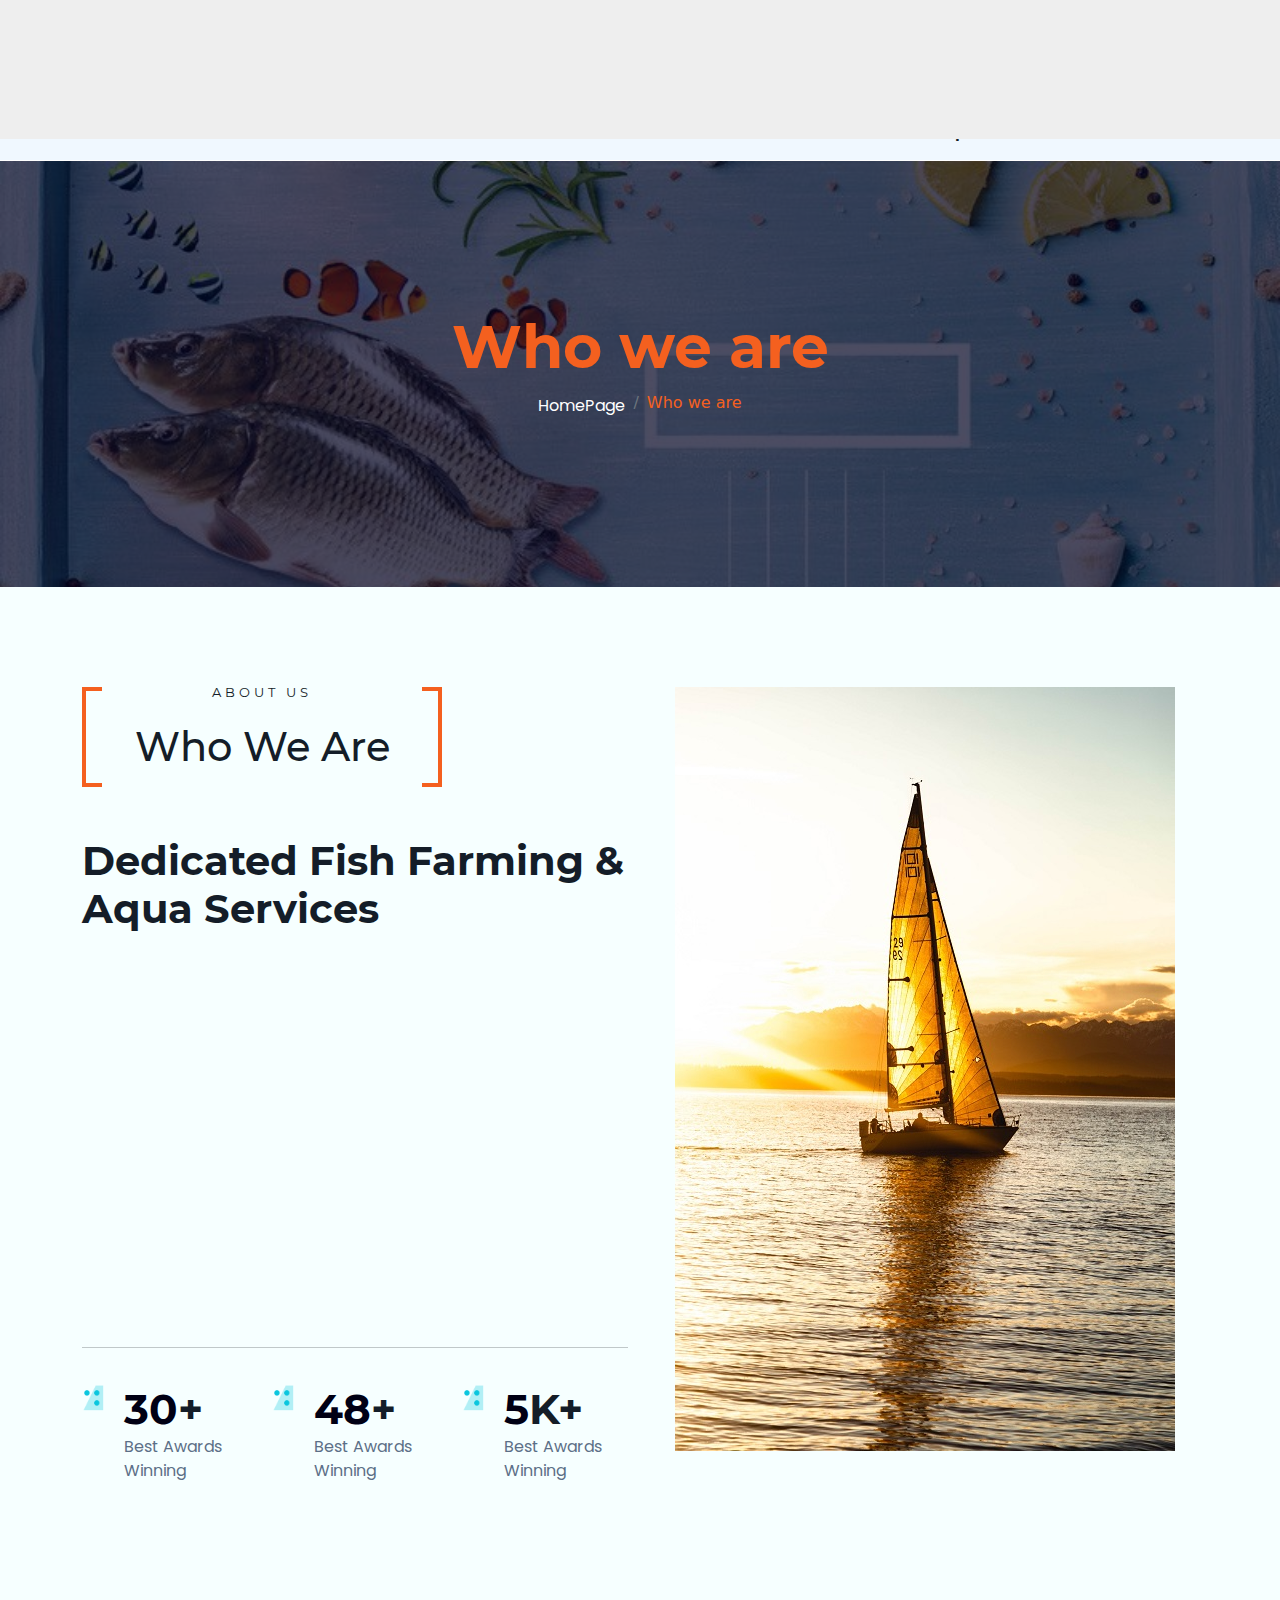
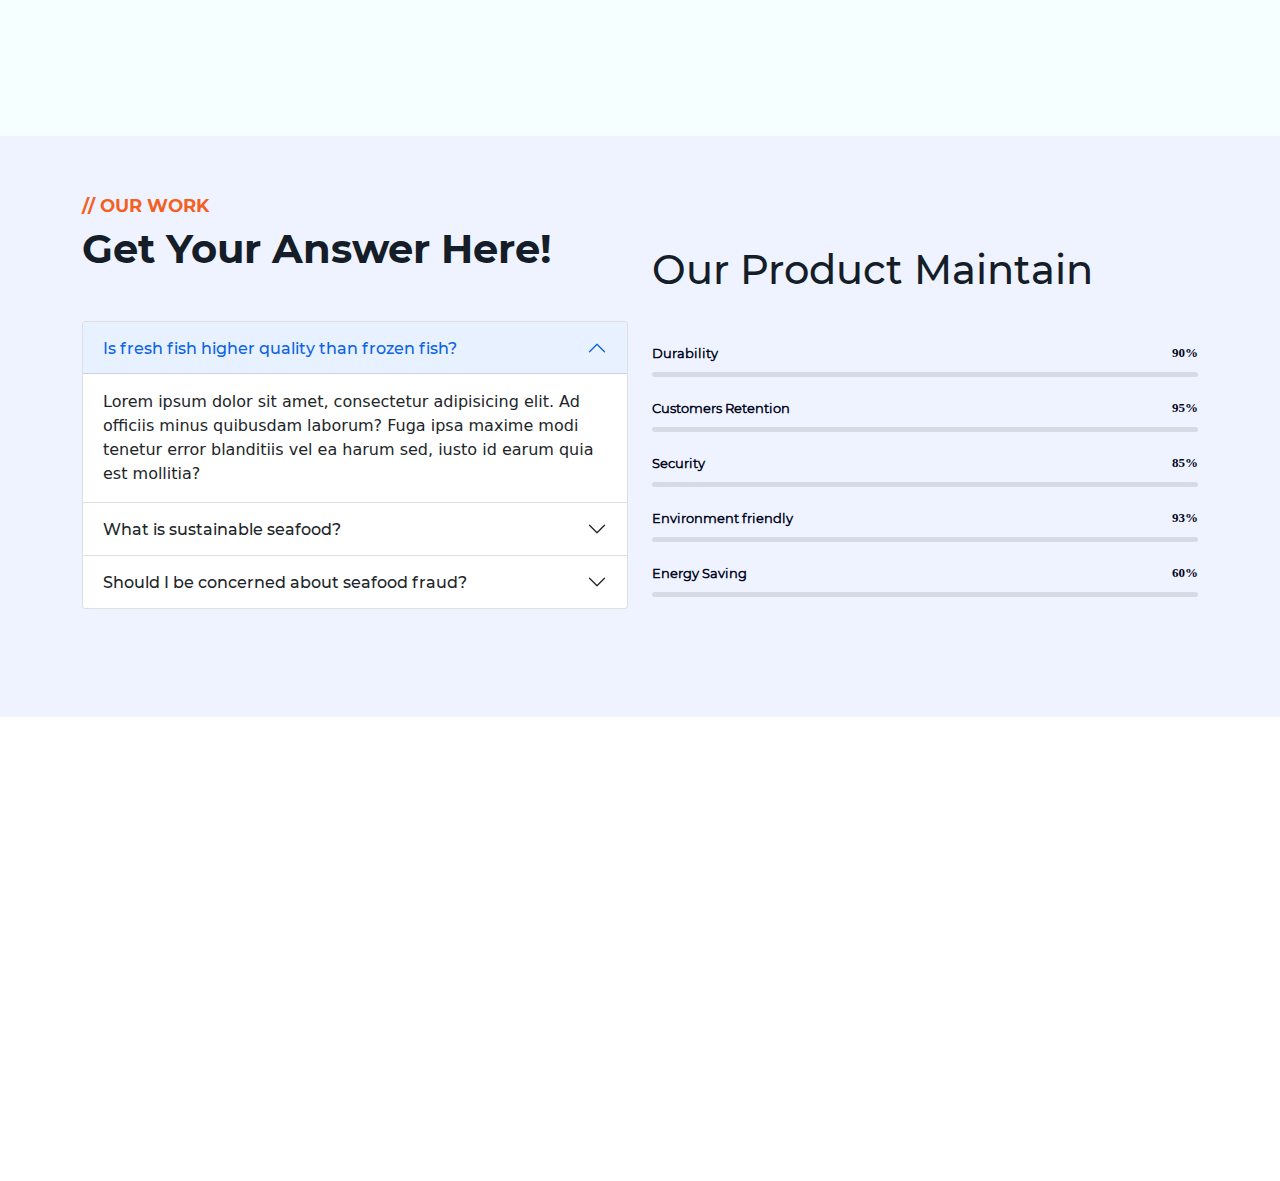
<file: about-us.html>
<!DOCTYPE html>
<html lang="en">
<head>
    <meta charset="UTF-8">
    <meta http-equiv="X-UA-Compatible" content="IE=edge">
    <meta name="viewport" content="width=device-width, initial-scale=1.0">
    <!-- use meta tag here -->

    <!-- Font Awesome Link -->
    <link rel="stylesheet" href="https://cdnjs.cloudflare.com/ajax/libs/font-awesome/6.0.0-beta3/css/all.min.css" integrity="sha512-Fo3rlrZj/k7ujTnHg4CGR2D7kSs0v4LLanw2qksYuRlEzO+tcaEPQogQ0KaoGN26/zrn20ImR1DfuLWnOo7aBA==" crossorigin="anonymous" referrerpolicy="no-referrer" />
    
    <!-- favicon -->
    <link rel="shortcut icon" href="./imgs/main-logo.png" type="image/x-icon">
    <!-- wow animate css link -->
    <link rel="stylesheet" href="./vendor/wow_js/animate.min.css">
    <!-- lightbox video popuop -->
    <link rel="stylesheet" href="./vendor/lightbox_video/css/modal-video.css">
    <!-- slick slider css -->
    <link rel="stylesheet" href="./vendor/slick-master/slick-theme.css">
    <link rel="stylesheet" href="./vendor/slick-master/slick.css">
    <!-- style css -->
    <link rel="stylesheet" href="./css/bootstrap.css">
    <link rel="stylesheet" href="./css/style.css">
    <link rel="stylesheet" href="./css/media.css">

    <title>Mas Bazar | -----------------</title>

</head>
<body>
    <!-- ========== Start Loading ========== -->
        
    <div class="loading">
      <div class="sk-folding-cube">
        <img class="img-fluid" src="./imgs/preloader/preloader.svg" alt="">
          <!-- <div class="sk-cube1 sk-cube"></div>
          <div class="sk-cube2 sk-cube"></div>
          <div class="sk-cube4 sk-cube"></div>
          <div class="sk-cube3 sk-cube"></div> -->
      </div>
  </div>

 <!-- ========== End Loading ========== -->


    
   <!--------- HEADER AREA START--------->
   <header class="header_area">
    <!-- header top start-->
    <div class="header-top d-sm-block d-none">
     <div class="container">
         <div class="row">
             <div class="header-top-area d-flex justify-content-between align-items-center">
                 <div class="left-number">
                     <!-- <a href="tel:+1 234 056 78 90"><span><i class="fa-solid fa-mobile-screen-button"></i></span>MasBazar</a> -->
                     <div class="fb_social text-sm-end text-center">
                       <ul class="list-unstyled mb-0">
                         <li class="list-inline-item"><a href="https://www.facebook.com/Green-Street-MasBazar-105180691223408/?ref=page_internal" target="_blank"><i class="fab fa-facebook"></i></a></li>
                         <li class="list-inline-item"><a href="#"><i class="fab fa-twitter"></i></a></li>
                         <li class="list-inline-item"><a href="#"><i class="fab fa-linkedin"></i></a></li>
                       </ul>
                     </div>
                 </div>

                 <div class="middle-logo d-lg-flex align-items-center  d-lg-block d-none">
                     <div class="logo-img">
                        <a href="index.html">
                         <img class="img-fluid"  src="./imgs/main_logo2.png" alt="green street masbazar">
                        </a>
                     </div>
                     <!-- <a href="index.html">
                       <img class="img-fluid" src="./imgs/logo2.png" alt="">
                     </a> -->
                 </div>
                 <div class="right-social">
                     <div class="button_su">
                       <span class="su_button_circle">
                       </span>
                       <a href="tel:(020)84703080" class="button_su_inner">
                         <span class="button_text_container">
                           (020)84703080
                         </span>
                       </a>
                     </div>   

                 </div>
             </div>
           </div>
         </div>
     </div> 
  <!-- header top end -->

 
   <!-- header main -->
<div class="main_menu_area">
   <nav class="navbar navbar-expand-lg navbar-light">
       <div class="container">
         <a class="navbar-brand my_logo d-lg-none d-block" href="index.html">
            <img class="img-fluid" src="./imgs/main-logo.png" alt="green street masbazar">
         </a>
         <button class="navbar-toggler" type="button" data-toggle="collapse" data-target="#navbarSupportedContent" aria-controls="navbarSupportedContent" aria-expanded="false" aria-label="Toggle navigation">
         <span class="icon-bar"></span>
         <span class="icon-bar"></span>
         <span class="icon-bar"></span>
         </button>

         <div class="collapse navbar-collapse offset justify-content-end menu-list" id="navbarSupportedContent">
         <ul class="nav navbar-nav menu_nav m-auto menu-list">
           <li class="nav-item active"><a class="nav-link" href="index.html">Home</a></li> 
           <li class="nav-item"><a class="nav-link" href="about-us.html">Who we are</a></li>
           <li class="nav-item"><a class="nav-link" href="service.html">Our Services</a></li> 
           <li class="nav-item"><a class="nav-link" href="portfolio.html">Our Products</a></li>
           <li class="nav-item"><a class="nav-link" href="eshop.html">E-shop</a></li>
           <li class="nav-item"><a class="nav-link" href="contact.html">Contact Us</a></li>
         </ul>

    
   </div> 
 </div>
 </nav>
</div>
</header>
<!------------ HEADER AREA END ------------>

<!--------------- BREADCUM AREA START -------------->
<section class="breadcam-section wow fadeIn">
  <div class="container">
    <div class="row">
      <div class="col-lg-12">
        <nav aria-label="breadcrumb" class="text-center">
          <h2 class="breadcum-title">Who we are</h2>
          <ol class="breadcrumb justify-content-center bg-transparent">
            <li class="breadcrumb-item"><a href="index.html">HomePage</a></li>
            <li class="breadcrumb-item active" aria-current="page">Who we are</li>
          </ol>
        </nav>
        

      </div>
    </div>
  </div>
</section>
<!------------- BREADCUM AREA END ------------>

<!-------------- ABOUT US PAGE HTML START ----------->

<section class="who-we-are">
  <div class="container">
      <div class="row">
          <div class="col-lg-6">
              <div class="who-we-left-content">

                  <!-- common title -->
                  <div class="common-title text-center wow fadeInDown ms-0">
                          <div class="ct-wrapper text-center">
                              <div class="inner-text">
                                  <span>About Us </span>
                                  <h3>Who We Are </h3>
                              </div>
                        </div>
                  </div>
                  <!-- common title -->

                  <div class="left-discription ">
                      <h1>Dedicated Fish Farming & Aqua Services</h1>
                      <p class="wow fadeInUp">Green Street Mas Bazar is a unique Grocery Shop in London. We are located just beginning of the green street from Romford road and nearby forest gate police station. We offer to our Customer Quality products in good price. We import our all frozen fish directly from Bangladesh, India, Thailand, Pakistan, Vietnam and many more countries, therefore we can give you guarantee for the best price for good products.</p>

                  
                      <p class="wow fadeInUp mb-5">We also sale 100% halal Meat and poultry. You don’t need to go somewhere else for your daily vegetable, rice, oil, all species and all other household needs. We care our customer and we have dedicated customer service team for you. So come and check it out. </p>
                      <hr>

                      <div class="row">
                          <div class="col-lg-4 col-md-4 col-sm-4">
                              <div class="about_count_wrapper d-flex">
                                  <div class="ac_left">
                                      <img class="img-fluid" src="./imgs/download.svg" alt="">
                                  </div>
                                  <div class="ac_right">
                                    <h2><span class="counter">30</span>+</h2>
                                      <p>Best Awards Winning</p>
                                  </div>
                              </div>
                          </div>
                          <div class="col-lg-4 col-md-4 col-sm-4">
                              <div class="about_count_wrapper d-flex">
                                  <div class="ac_left">
                                      <img class="img-fluid" src="./imgs/download.svg" alt="">
                                  </div>
                                  <div class="ac_right">
                                    <h2><span class="counter">48</span>+</h2>
                                      <p>Best Awards Winning</p>
                                  </div>
                              </div>
                          </div>
                          <div class="col-lg-4 col-md-4 col-sm-4">
                              <div class="about_count_wrapper d-flex">
                                  <div class="ac_left">
                                      <img class="img-fluid" src="./imgs/download.svg" alt="">
                                  </div>
                                  <div class="ac_right">
                                    <h2><span class="counter">5</span>K+</h2>
                                      <p>Best Awards Winning</p>
                                  </div>
                              </div>
                          </div>
                          <!-- <div class="col-lg-4"></div> -->
                      </div>

                      <div class="we-left-btn">
                          <!-- btn one -->
                          <div class="button_su mt-0 me-2 wow fadeInUp">
                              <span class="su_button_circle">
                              </span>
                              <a href="contact.html" class="button_su_inner">
                                <span class="button_text_container">
                                  Contact Us
                                </span>
                              </a>
                            </div>
                          <!-- btn two -->
                          <div class="button_su mt-0 ms-2 wow fadeInUp">
                              <span class="su_button_circle">
                              </span>
                              <a href="portfolio.html" class="button_su_inner">
                                <span class="button_text_container">
                                  Portfolio
                                </span>
                              </a>
                            </div>

                      </div>
                      <!-- <div class="about_us_images">
                        <img class="img-fluid" src="./imgs/about_us/col-new11.jpg" alt="">
                      </div> -->
                  </div>
              </div>
          </div>
          <div class="col-lg-6">
            <div class="about_image about_sec_img text-center wow fadeInRight">
             <img class="img-fluid" src="./imgs/who_we_are3.jpg" alt="masbazar">
            </div>
          </div>

      </div>
  </div>
</section>




<!-------------- ABOUT US PAGE HTML END --------------->

<!----------------- WHAT WE DO SECTION HTML CODE START-------------- -->
<!-- <section class="what_we_do parallaxie wow fadeIn">
  <div class="container">
    <div class="row justify-content-center text-center">
      <div class="col-lg-9">
        <div class="what_do_we_title">
          <h2>// What We Do</h2>
          <h1>Because Nothing Grows Faster Than Fish</h1>
          <p>We support cutting-edge science and research as well as federal policy making and regulation to grow sustainable aquaculture.</p>
        </div>
      </div>
    </div>
    <div class="row mt-5">

      <div class="col-lg-3 col-md-6">
        <div class="about_service_wrapper">
          <div class="about_icon">
            <img class="img-fluid" src="./imgs/about_us/shrimp.png" alt="">
          </div>
          <p>Lorem ipsum dolor sit amet consectetur adipisicing elit. Repudiandae, numquam?</p>
          <div class="about_second_icon">
            <a href=""> <i class="fa-solid fa-circle-chevron-down"></i></a>
          </div>
        </div>
      </div>
      <div class="col-lg-3 col-md-6">
        <div class="about_service_wrapper">
          <div class="about_icon">
            <img class="img-fluid" src="./imgs/about_us/shrimp.png" alt="">
          </div>
          <p>Lorem ipsum dolor sit amet consectetur adipisicing elit. Repudiandae, numquam?</p>
          <div class="about_second_icon">
            <a href=""> <i class="fa-solid fa-circle-chevron-down"></i></a>
          </div>
        </div>
      </div>
      <div class="col-lg-3 col-md-6">
        <div class="about_service_wrapper">
          <div class="about_icon">
            <img class="img-fluid" src="./imgs/about_us/shrimp.png" alt="">
          </div>
          <p>Lorem ipsum dolor sit amet consectetur adipisicing elit. Repudiandae, numquam?</p>
          <div class="about_second_icon">
            <a href=""> <i class="fa-solid fa-circle-chevron-down"></i></a>
          </div>
        </div>
      </div>
      <div class="col-lg-3 col-md-6">
        <div class="about_service_wrapper">
          <div class="about_icon">
            <img class="img-fluid" src="./imgs/about_us/shrimp.png" alt="">
          </div>
          <p>Lorem ipsum dolor sit amet consectetur adipisicing elit. Repudiandae, numquam?</p>
          <div class="about_second_icon">
            <a href=""> <i class="fa-solid fa-circle-chevron-down"></i></a>
          </div>
        </div>
      </div>



    </div>
  </div>
</section>
------------ WHAT WE DO SECTION HTML CODE END------------- -->

<!-- --------- ABOUT OUR WORK START------------ -->
<section class="about_our_work">
  <div class="container">
    <div class="row align-items-center">
      <div class="col-lg-6">
        <div class="about_work_title">
          <h2>// OUR WORK</h2>
          <h1>Get Your Answer Here!</h1>
        </div>

        <div class="accordion mt-5 mb-5" id="accordionExample">
          <div class="accordion-item">
            <h2 class="accordion-header" id="headingOne">
              <button class="accordion-button" type="button" data-bs-toggle="collapse" data-bs-target="#collapseOne" aria-expanded="true" aria-controls="collapseOne">
                Is fresh fish higher quality than frozen fish?
              </button>
            </h2>
            <div id="collapseOne" class="accordion-collapse collapse show" aria-labelledby="headingOne" data-bs-parent="#accordionExample">
              <div class="accordion-body">
                Lorem ipsum dolor sit amet, consectetur adipisicing elit. Ad officiis minus quibusdam laborum? Fuga ipsa maxime modi tenetur error blanditiis vel ea harum sed, iusto id earum quia est mollitia?
             
              </div>
            </div>
          </div>
          <div class="accordion-item">
            <h2 class="accordion-header" id="headingTwo">
              <button class="accordion-button collapsed" type="button" data-bs-toggle="collapse" data-bs-target="#collapseTwo" aria-expanded="false" aria-controls="collapseTwo">
                What is sustainable seafood?
              </button>
            </h2>
            <div id="collapseTwo" class="accordion-collapse collapse" aria-labelledby="headingTwo" data-bs-parent="#accordionExample">
              <div class="accordion-body">
                Lorem ipsum dolor sit amet, consectetur adipisicing elit. Ad officiis minus quibusdam laborum? Fuga ipsa maxime modi tenetur error blanditiis vel ea harum sed, iusto id earum quia est mollitia?
              </div>
            </div>
          </div>
          <div class="accordion-item">
            <h2 class="accordion-header" id="headingThree">
              <button class="accordion-button collapsed" type="button" data-bs-toggle="collapse" data-bs-target="#collapseThree" aria-expanded="false" aria-controls="collapseThree">
                Should I be concerned about seafood fraud?
              </button>
            </h2>
            <div id="collapseThree" class="accordion-collapse collapse" aria-labelledby="headingThree" data-bs-parent="#accordionExample">
              <div class="accordion-body">
                Lorem ipsum dolor sit amet, consectetur adipisicing elit. Ad officiis minus quibusdam laborum? Fuga ipsa maxime modi tenetur error blanditiis vel ea harum sed, iusto id earum quia est mollitia?
              </div>
            </div>
          </div>
        </div>
        <!-- accordion end -->


      </div>
      <div class="col-lg-6">
        <h2 class="mb-5 progress_heading">Our Product Maintain</h2>
        <div class="rightbox">
          <div class="progress_bar_wrap_total">
            <div class="rahat_tm_progress_wrap" data-size="small" data-round="c" data-strip="off">
              <div class="rahat_tm_progress" data-value="90" data-color="#F4601F">
                <span><span class="label">Durability<span class="experience"></span></span><span class="number">90%</span></span>
                <div class="arlo_tm_bar_bg"><div class="arlo_tm_bar_wrap"><div class="arlo_tm_bar"></div></div>
              </div>
              </div>
              <div class="rahat_tm_progress" data-value="95" data-color="#F4601F">
                <span><span class="label">Customers Retention<span class="experience"></span></span><span class="number">95%</span></span>
                <div class="arlo_tm_bar_bg"><div class="arlo_tm_bar_wrap"><div class="arlo_tm_bar"></div></div>
              </div>
              </div>
              <div class="rahat_tm_progress" data-value="85" data-color="#F4601F">
                <span><span class="label">Security<span class="experience"></span></span><span class="number">85%</span></span>
                <div class="arlo_tm_bar_bg"><div class="arlo_tm_bar_wrap"><div class="arlo_tm_bar"></div></div>
              </div>
              </div>
              <div class="rahat_tm_progress" data-value="93" data-color="#F4601F">
                <span><span class="label">Environment friendly<span class="experience"></span></span><span class="number">93%</span></span>
                <div class="arlo_tm_bar_bg"><div class="arlo_tm_bar_wrap"><div class="arlo_tm_bar"></div></div>
              </div>
              </div>
              <div class="rahat_tm_progress" data-value="60" data-color="#F4601F">
                <span><span class="label">Energy Saving<span class="experience"></span></span><span class="number">60%</span></span>
                <div class="arlo_tm_bar_bg"><div class="arlo_tm_bar_wrap"><div class="arlo_tm_bar"></div></div>
              </div>
              </div>
            </div>
          </div>
      </div>
    </div>
  </div>
</section>
<!-- --------- ABOUT OUR WORK END------------ -->




<!-------------- FOOTER AREA START ------------->
<footer class="footer-area wow fadeIn">
  <!-- footer top start -->
  <div class="footer-top py-5">
    <div class="container">
        <div class="row g-5">
       
            <div class="col-lg-3 col-md-3 col-sm-6">
                <div class="f-heading">
                    <h1 class="fs-4  fw-bold mb-4">Address</h1>
                    <div class="f-text">
                      <p class="ft-paragraph">Green Street Mas Bazar, 56a Green St, London</p>
                      <p class="ft-paragraph">Call customer serviceson (020)8470 3080 </p>
                      <p class="ft-paragraph">masbazar@gmail.com</p>
                      <p class="ft-paragraph">Monday to Friday: 10am to 7pm & Saturday: 10am to 4pm</p>
                 
                    </div>
                </div>
            </div>
            <div class="col-lg-3 col-md-3 col-sm-6">
              <div class="f-heading">
                  <h1 class="fs-4 fw-bold mb-4">Quick Links</h1>
                  <div class="f-menu">
                      <ul class="list-unstyled">
                          <li><a href="#">About Us</a></li>
                          <li><a href="#">Shop Now</a></li>
                          <li><a href="#">View Product</a></li>
                          <li><a href="#">Privacy Policy</a></li>
                          <li><a href="#">Terms & Conditions</a></li>
                          <li><a href="#">Our Services</a></li>
                      </ul>
                  </div>
              </div>
          </div>
          <div class="col-lg-3 col-md-3 col-sm-6">
            <div class="f-heading">
              <h1 class="fs-4 fw-bold mb-4">Recent Products</h1>
            </div>
            <div class="row g-2">
              <div class="col-lg-4 col-sm-6">
                <div class="ftp_img">
                  <img class="img-fluid" src="./imgs/portfolio/boal_fish.jpg" alt="masbazar">
                </div>
              </div>
              <div class="col-lg-4 col-sm-6">
                <div class="ftp_img">
                  <img class="img-fluid" src="./imgs/portfolio/Hilsha.png" alt="masbazar">
                </div>
              </div>
              <div class="col-lg-4 col-sm-6 d-sm-block d-none">
                <div class="ftp_img">
                  <img class="img-fluid" src="./imgs/portfolio/Magur.jpg" alt="masbazar">
                </div>
              </div>
              <div class="col-lg-4 col-sm-6 d-sm-block d-none">
                <div class="ftp_img">
                  <img class="img-fluid" src="./imgs/portfolio/Pangash.gif" alt="masbazar">
                </div>
              </div>
              <div class="col-lg-4 col-sm-6 d-md-block d-none">
                <div class="ftp_img">
                  <img class="img-fluid" src="./imgs/portfolio/Tangra.jpg" alt="masbazar">
                </div>
              </div>
              <div class="col-lg-4 col-sm-6 d-md-block d-none">
                <div class="ftp_img">
                  <img class="img-fluid" src="./imgs/portfolio/Tilapia.jpg" alt="masbazar">
                </div>
              </div>
              
            </div>

          </div>
            <div class="col-lg-3 col-md-3 col-sm-6">
                <div class="f-heading">
                    <h1 class="fs-4  fw-bold mb-4">Get Social</h1>
                    <p>We are always here to serve our community. You can also get contact with us.</p>
                    <div class="f-social mt-4">
                        <ul class="list-unstyled">
                           <li><a target="_blank" href="https://www.facebook.com/Green-Street-MasBazar-105180691223408/?ref=page_internal"><i class="fab fa-facebook"></i></a></li>
                           <li><a href="#"><i class="fab fa-linkedin"></i></a></li>
                           <li><a href="#"><i class="fab fa-twitter"></i></a></li>
                           <li><a href="#"><i class="fab fa-instagram"></i></a></li>
                           <li><a href="#"><i class="fab fa-whatsapp"></i></a></li>
                           <li><a href="#"><i class="fab fa-youtube"></i></a></li>
                        </ul>
                    </div>
                </div>
            </div>
        </div>
    </div>
</div>
<!-- footer top end -->
<div class="footer_bottom">
<div class="container">
  <div class="row align-items-center">
    <div class="col-lg-6 col-sm-8">
      <div class="fb_copyright">
        <p class="mb-0"><a href="#">MasBazar</a> © 2022 All Right Reserved</p>
      </div>
    </div>
    <div class="col-lg-6 col-sm-4 d-flex justify-content-end">
      <div class="fb_social text-sm-end text-end">
        <div class="payment-getways">
          <img class="img-fluid" src="./imgs/payment_method.png" alt="masbazar">
        </div>
      </div>
    </div>
  </div>
</div>
</div>


</footer>
<!--------------- FOOTER AREA END ------------->


 
<!-- JAvascript Link Here -->
<script src="./js/jquery.min.js"></script>
<script src="./vendor/parallax/parallaxie.js"></script>
<!-- slick slider -->
<script src="./vendor/slick-master/slick.min.js"></script>
<!-- scroll topup -->
<script src="./vendor/scroll_top/scrolltopcontrol.js"></script>
<script src="./vendor/scroll_top/totop.min.js"></script>
<!-- counter up -->
<script src="./vendor/counterUp/jquery.counterup.min.js"></script>
<script src="./vendor/counterUp/waypoints.min.js"></script>
<!-- lightbox video popup -->
<script src="./vendor/lightbox_video/js/jquery-modal-video.min.js"></script>
<!-- wow animate js -->
<script src="./vendor/wow_js/wow.min.js"></script>
<!-- boostrap js links -->
<script src="./js/popper.min.js"></script>
<script src="./js/bootstrap.min.js"></script>
<script src="./js/bootstrap.bundle.min.js"></script>
<script src="./js/custom.js"></script>

</body>
</html>
</file>
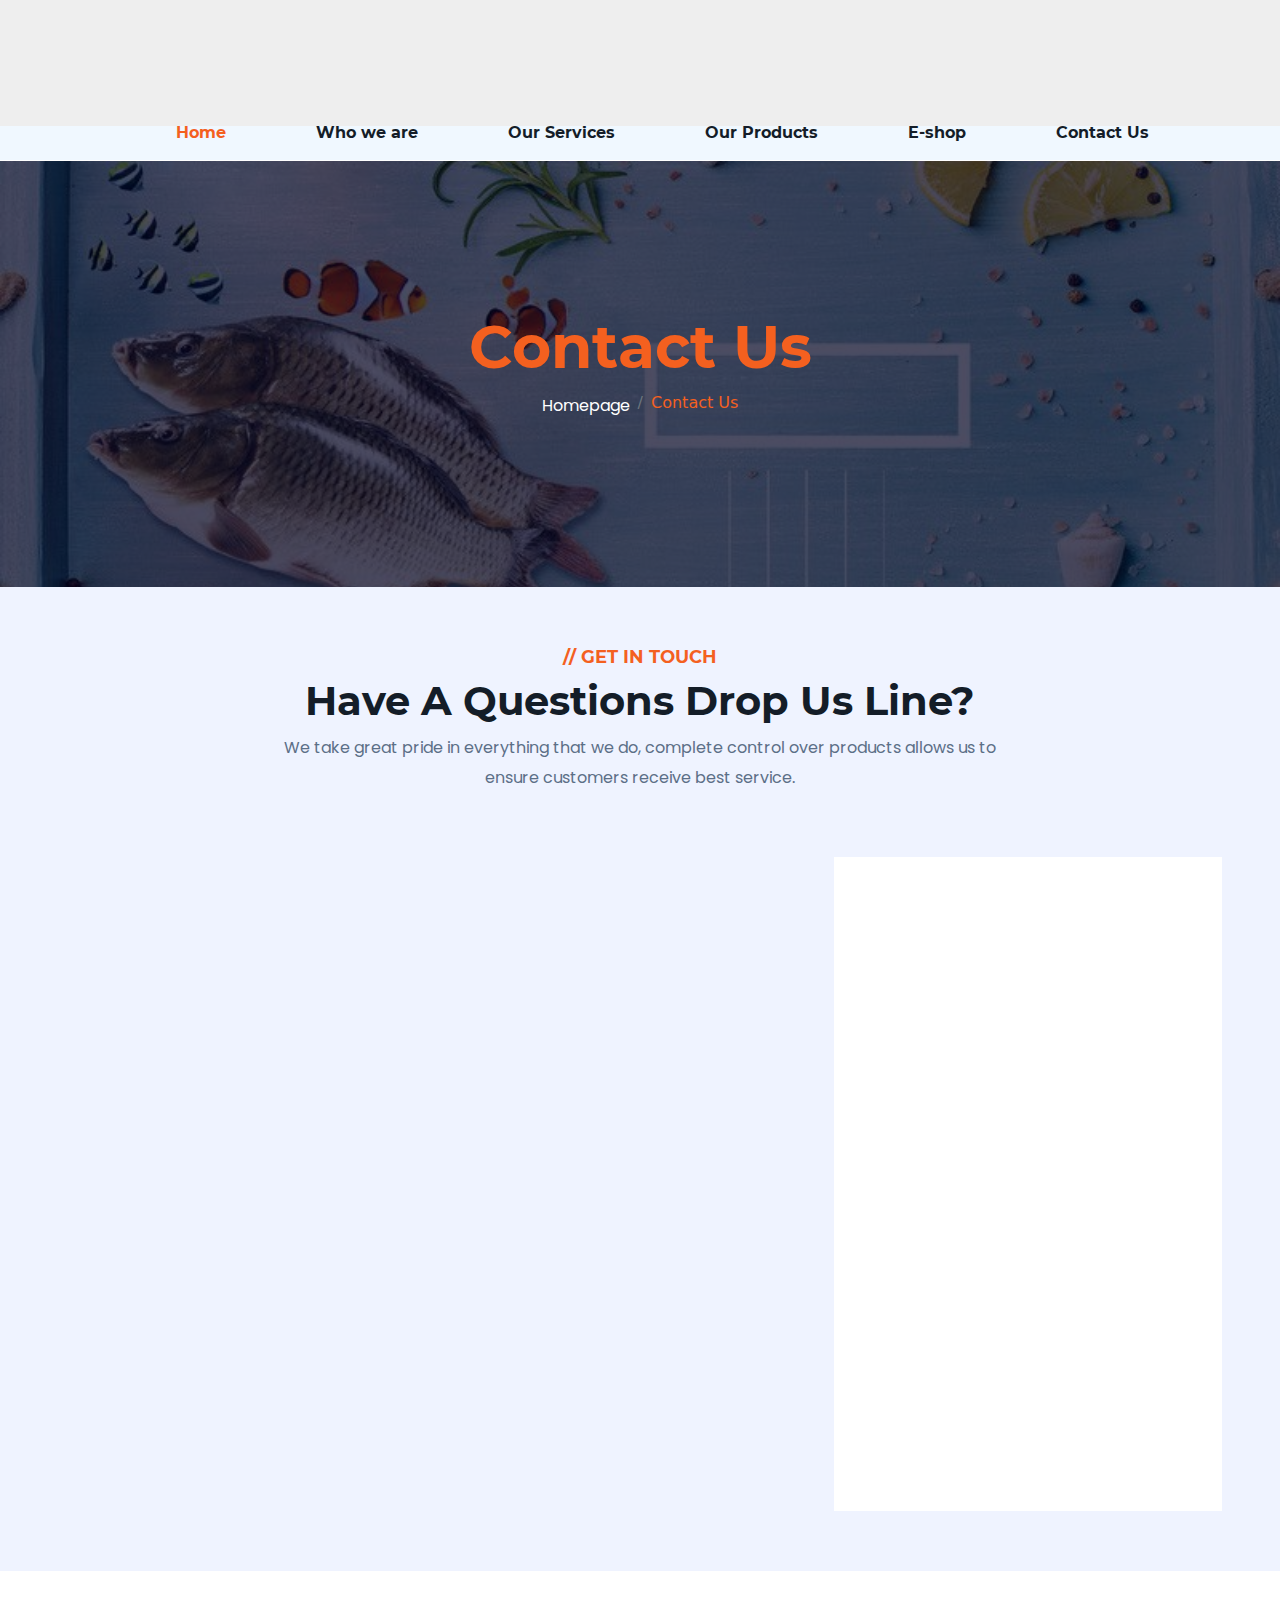
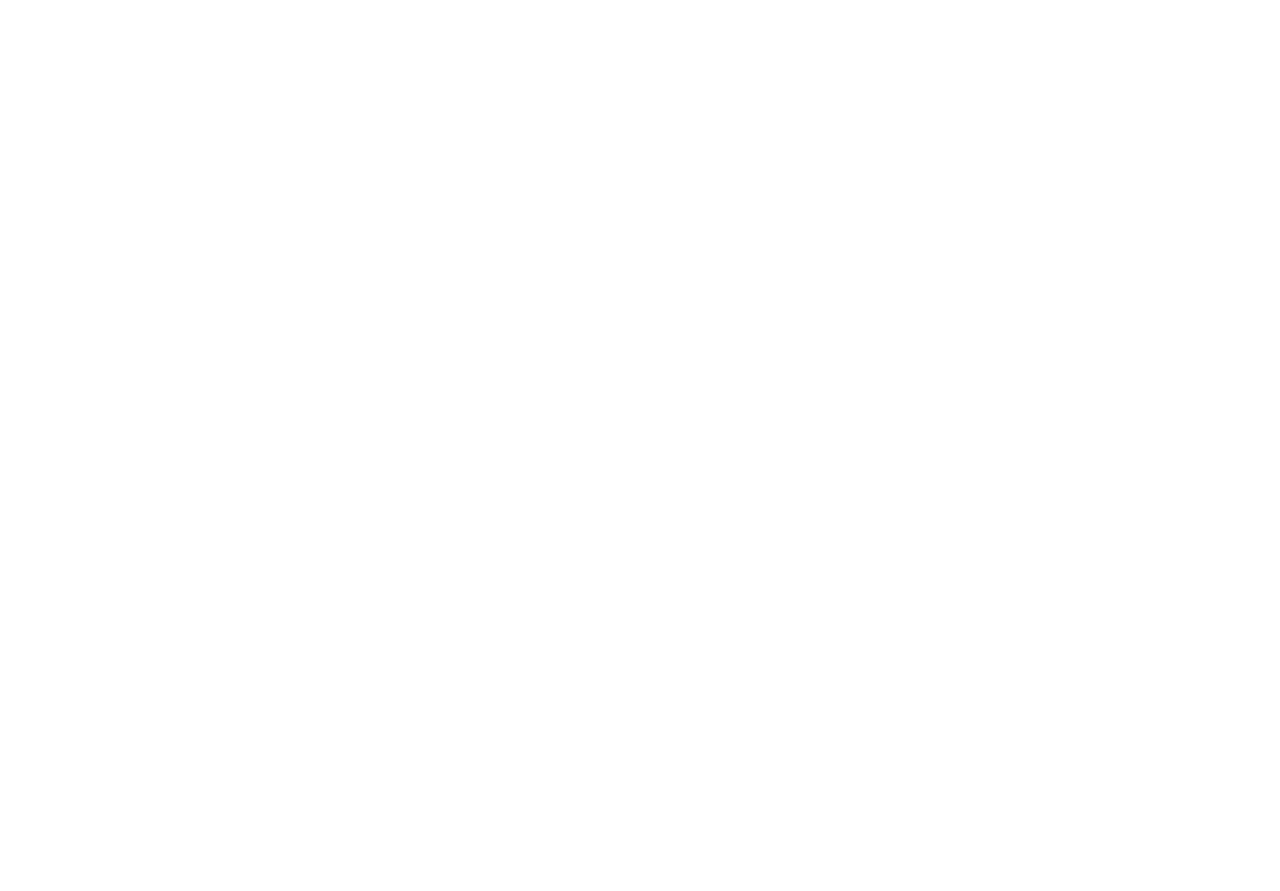
<file: contact.html>
<!DOCTYPE html>
<html lang="en">
<head>
    <meta charset="UTF-8">
    <meta http-equiv="X-UA-Compatible" content="IE=edge">
    <meta name="viewport" content="width=device-width, initial-scale=1.0">

    <!-- Font Awesome Link -->
    <link rel="stylesheet" href="https://cdnjs.cloudflare.com/ajax/libs/font-awesome/6.0.0-beta3/css/all.min.css" integrity="sha512-Fo3rlrZj/k7ujTnHg4CGR2D7kSs0v4LLanw2qksYuRlEzO+tcaEPQogQ0KaoGN26/zrn20ImR1DfuLWnOo7aBA==" crossorigin="anonymous" referrerpolicy="no-referrer" />
   
    <!-- favicon -->
    <link rel="shortcut icon" href="./imgs/main-logo.png" type="image/x-icon">
    <!-- wow animate css link -->
    <link rel="stylesheet" href="./vendor/wow_js/animate.min.css">
    <!-- slick slider css -->
    <link rel="stylesheet" href="./vendor/slick-master/slick-theme.css">
    <link rel="stylesheet" href="./vendor/slick-master/slick.css">
    <!-- style css -->
    <link rel="stylesheet" href="./css/bootstrap.css">
    <link rel="stylesheet" href="./css/style.css">
    <link rel="stylesheet" href="./css/media.css">

    
    <title>Mas Bazar | -----------------</title>
</head>
<body>
      <!-- ========== Start Loading ========== -->
        
      <div class="loading">
        <div class="sk-folding-cube">
          <img class="img-fluid" src="./imgs/preloader/preloader.svg" alt="">
            <!-- <div class="sk-cube1 sk-cube"></div>
            <div class="sk-cube2 sk-cube"></div>
            <div class="sk-cube4 sk-cube"></div>
            <div class="sk-cube3 sk-cube"></div> -->
        </div>
    </div>
   <!-- ========== End Loading ========== -->
   <!-- ========== End Loading ========== -->


    <!--------- HEADER AREA START--------->
    <header class="header_area">
      <!-- header top start-->
      <div class="header-top d-sm-block d-none">
       <div class="container">
           <div class="row">
               <div class="header-top-area d-flex justify-content-between align-items-center">
                   <div class="left-number">
                       <!-- <a href="tel:+1 234 056 78 90"><span><i class="fa-solid fa-mobile-screen-button"></i></span>MasBazar</a> -->
                       <div class="fb_social text-sm-end text-center">
                         <ul class="list-unstyled mb-0">
                           <li class="list-inline-item"><a href="https://www.facebook.com/Green-Street-MasBazar-105180691223408/?ref=page_internal" target="_blank"><i class="fab fa-facebook"></i></a></li>
                           <li class="list-inline-item"><a href="#"><i class="fab fa-twitter"></i></a></li>
                           <li class="list-inline-item"><a href="#"><i class="fab fa-linkedin"></i></a></li>
                         </ul>
                       </div>
                   </div>
 
                   <div class="middle-logo d-lg-flex align-items-center  d-lg-block d-none">
                       <div class="logo-img">
                          <a href="index.html">
                           <img class="img-fluid"  src="./imgs/main_logo2.png" alt="green street masbazar">
                          </a>
                       </div>
                       <!-- <a href="index.html">
                         <img class="img-fluid" src="./imgs/logo2.png" alt="">
                       </a> -->
                   </div>
                   <div class="right-social">
                       <div class="button_su">
                         <span class="su_button_circle">
                         </span>
                         <a href="tel:(020)84703080" class="button_su_inner">
                           <span class="button_text_container">
                             (020)84703080
                           </span>
                         </a>
                       </div>   
 
                   </div>
               </div>
             </div>
           </div>
       </div> 
    <!-- header top end -->
 
   
     <!-- header main -->
 <div class="main_menu_area">
     <nav class="navbar navbar-expand-lg navbar-light">
         <div class="container">
           <a class="navbar-brand my_logo d-lg-none d-block" href="index.html">
              <img class="img-fluid" src="./imgs/main-logo.png" alt="green street masbazar">
           </a>
           <button class="navbar-toggler" type="button" data-toggle="collapse" data-target="#navbarSupportedContent" aria-controls="navbarSupportedContent" aria-expanded="false" aria-label="Toggle navigation">
           <span class="icon-bar"></span>
           <span class="icon-bar"></span>
           <span class="icon-bar"></span>
           </button>
 
           <div class="collapse navbar-collapse offset justify-content-end menu-list" id="navbarSupportedContent">
           <ul class="nav navbar-nav menu_nav m-auto menu-list">
             <li class="nav-item active"><a class="nav-link" href="index.html">Home</a></li> 
             <li class="nav-item"><a class="nav-link" href="about-us.html">Who we are</a></li>
             <li class="nav-item"><a class="nav-link" href="service.html">Our Services</a></li> 
             <li class="nav-item"><a class="nav-link" href="portfolio.html">Our Products</a></li>
             <li class="nav-item"><a class="nav-link" href="eshop.html">E-shop</a></li>
             <li class="nav-item"><a class="nav-link" href="contact.html">Contact Us</a></li>
           </ul>
 
      
     </div> 
   </div>
   </nav>
 </div>
 </header>
 
  <!------------ HEADER AREA END ------------>

<!--------------- BREADCUM AREA START -------------->
<section class="breadcam-section wow fadeIn">
  <div class="container">
    <div class="row">
      <div class="col-lg-12">
        <nav aria-label="breadcrumb" class="text-center">
          <h2 class="breadcum-title">Contact Us</h2>
          <ol class="breadcrumb justify-content-center bg-transparent">
            <li class="breadcrumb-item"><a href="index.html">Homepage</a></li>
            <li class="breadcrumb-item active" aria-current="page">Contact Us</li>
          </ol>
        </nav>
        

      </div>
    </div>
  </div>
</section>
<!--------------- BREADCUM AREA END -------------->

<!---------------- CONTACT PAGE CONTENT SECTOIN START ------------------>

<section class="contact-section">
  <div class="container">
    <div class="row justify-content-center pb-5">
      <div class="col-lg-8">
        <div class="contact_title text-center">
          <h2>// GET IN TOUCH</h2>
          <h1>Have A Questions Drop Us Line?</h1>
          <p>We take great pride in everything that we do, complete control over products allows us to ensure customers receive best service.</p>
        </div>
      </div>
    </div>
    <div class="row g-5">

      <div class="col-lg-8">
        <div class="contact-wrapper wow fadeInLeft">
          <div class="contact-form">

            <video  width="100%" height="100%" controls autoplay>
              <source src="Facebook_2.mp4" type="video/mp4">
              <source src="Facebook_2.mp4" type="video/ogg">
              Your browser does not support the video tag.
            </video>
    
          </div>
        </div>
      </div>

      <div class="col-lg-4 contact-content">

        <!-- item 1 -->
        <div class="contact-item d-flex align-items-center   wow fadeInUp">
          <div class="ct-icon float-start text-center">
              <i class="fas fa-mobile-alt"></i>
          </div>
          <div class="ct-content float-end">
              <h6>Phone</h6>
              <p>Call customer services</p>
              <p> on (020)8470 3080 </p>
          </div>
      </div>

        <!-- item 2 -->
        <div class="contact-item d-flex align-items-center   wow fadeInUp ">
          <div class="ct-icon float-start text-center">
              <i class="fas fa-location-arrow "></i>
          </div>
          <div class="ct-content float-end">
              <h6>Address </h6>
              <p>Green Street Mas Bazar,</p> 
              <p>56a Green St, London</p>
          </div>
      </div>

        <!-- item 3 -->
        <div class="contact-item d-flex align-items-center   wow fadeInUp ">
          <div class="ct-icon float-start text-center">
              <i class="fas fa-envelope"></i>
          </div>
          <div class="ct-content float-end">
              <h6>Email Adress </h6>
              <p>masbazar@gmail.com</p>
             
          </div>
      </div>
      
        <!-- item 4 -->
        <div class="contact-item d-flex align-items-center   wow fadeInUp">
          <div class="ct-icon float-start text-center">
            <i class="far fa-clock"></i>
          </div>
          <div class="ct-content float-end">
              <h6> Opening Hours </h6>
              <p>Mon to Fr: 10am to 7pm</p>
              <p>Saturday: 10am to 4pm</p>
          </div>
      </div>


      </div>
    </div>
  </div>
</section>

<!----------------- CONTACT PAGE CONTENT SECTOIN END --------------->

<!-------------- GOOGLE MAP  --------------->
<section class="google-map wow fadeIn">
  <iframe src="https://www.google.com/maps/embed?pb=!1m18!1m12!1m3!1d2481.2574365388436!2d0.02941171565851737!3d51.54517827964127!2m3!1f0!2f0!3f0!3m2!1i1024!2i768!4f13.1!3m3!1m2!1s0x47d8a7bb3d4ea529%3A0xd33ba646cd2f9958!2sGreen%20Street%20Mas%20Bazar!5e0!3m2!1sen!2sbd!4v1653202685367!5m2!1sen!2sbd" width="100%" height="450" style="border:0;" allowfullscreen="" loading="lazy" referrerpolicy="no-referrer-when-downgrade"></iframe>
</section>
<!-------------- GOOGLE MAP ------------ -->

<!-------------- FOOTER AREA START ------------->
<footer class="footer-area wow fadeIn">
  <!-- footer top start -->
  <div class="footer-top py-5">
    <div class="container">
        <div class="row g-5">
       
            <div class="col-lg-3 col-md-3 col-sm-6">
                <div class="f-heading">
                    <h1 class="fs-4  fw-bold mb-4">Address</h1>
                    <div class="f-text">
                      <p class="ft-paragraph">Green Street Mas Bazar, 56a Green St, London</p>
                      <p class="ft-paragraph">Call customer serviceson (020)8470 3080 </p>
                      <p class="ft-paragraph">masbazar@gmail.com</p>
                      <p class="ft-paragraph">Monday to Friday: 10am to 7pm & Saturday: 10am to 4pm</p>
                 
                    </div>
                </div>
            </div>
            <div class="col-lg-3 col-md-3 col-sm-6">
              <div class="f-heading">
                  <h1 class="fs-4 fw-bold mb-4">Quick Links</h1>
                  <div class="f-menu">
                      <ul class="list-unstyled">
                          <li><a href="#">About Us</a></li>
                          <li><a href="#">Shop Now</a></li>
                          <li><a href="#">View Product</a></li>
                          <li><a href="#">Privacy Policy</a></li>
                          <li><a href="#">Terms & Conditions</a></li>
                          <li><a href="#">Our Services</a></li>
                      </ul>
                  </div>
              </div>
          </div>
          <div class="col-lg-3 col-md-3 col-sm-6">
            <div class="f-heading">
              <h1 class="fs-4 fw-bold mb-4">Recent Products</h1>
            </div>
            <div class="row g-2">
              <div class="col-lg-4 col-sm-6">
                <div class="ftp_img">
                  <img class="img-fluid" src="./imgs/portfolio/boal_fish.jpg" alt="masbazar">
                </div>
              </div>
              <div class="col-lg-4 col-sm-6">
                <div class="ftp_img">
                  <img class="img-fluid" src="./imgs/portfolio/Hilsha.png" alt="masbazar">
                </div>
              </div>
              <div class="col-lg-4 col-sm-6 d-sm-block d-none">
                <div class="ftp_img">
                  <img class="img-fluid" src="./imgs/portfolio/Magur.jpg" alt="masbazar">
                </div>
              </div>
              <div class="col-lg-4 col-sm-6 d-sm-block d-none">
                <div class="ftp_img">
                  <img class="img-fluid" src="./imgs/portfolio/Pangash.gif" alt="masbazar">
                </div>
              </div>
              <div class="col-lg-4 col-sm-6 d-md-block d-none">
                <div class="ftp_img">
                  <img class="img-fluid" src="./imgs/portfolio/Tangra.jpg" alt="masbazar">
                </div>
              </div>
              <div class="col-lg-4 col-sm-6 d-md-block d-none">
                <div class="ftp_img">
                  <img class="img-fluid" src="./imgs/portfolio/Tilapia.jpg" alt="masbazar">
                </div>
              </div>
              
            </div>

          </div>
            <div class="col-lg-3 col-md-3 col-sm-6">
                <div class="f-heading">
                    <h1 class="fs-4  fw-bold mb-4">Get Social</h1>
                    <p>We are always here to serve our community. You can also get contact with us.</p>
                    <div class="f-social mt-4">
                        <ul class="list-unstyled">
                           <li><a target="_blank" href="https://www.facebook.com/Green-Street-MasBazar-105180691223408/?ref=page_internal"><i class="fab fa-facebook"></i></a></li>
                           <li><a href="#"><i class="fab fa-linkedin"></i></a></li>
                           <li><a href="#"><i class="fab fa-twitter"></i></a></li>
                           <li><a href="#"><i class="fab fa-instagram"></i></a></li>
                           <li><a href="#"><i class="fab fa-whatsapp"></i></a></li>
                           <li><a href="#"><i class="fab fa-youtube"></i></a></li>
                        </ul>
                    </div>
                </div>
            </div>
        </div>
    </div>
</div>
<!-- footer top end -->
<div class="footer_bottom">
<div class="container">
  <div class="row align-items-center">
    <div class="col-lg-6 col-sm-8">
      <div class="fb_copyright">
        <p class="mb-0"><a href="#">MasBazar</a> © 2022 All Right Reserved</p>
      </div>
    </div>
    <div class="col-lg-6 col-sm-4 d-flex justify-content-end">
      <div class="fb_social text-sm-end text-end">
        <div class="payment-getways">
          <img class="img-fluid" src="./imgs/payment_method.png" alt="masbazar">
        </div>
      </div>
    </div>
  </div>
</div>
</div>


</footer>
<!--------------- FOOTER AREA END ------------->



 
<!-- JAvascript Link Here -->
<script src="./js/jquery.min.js"></script>
<!-- slick slider -->
<script src="./vendor/slick-master/slick.min.js"></script>
<!-- scroll topup -->
<script src="./vendor/scroll_top/scrolltopcontrol.js"></script>
<script src="./vendor/scroll_top/totop.min.js"></script>
<!-- counter up -->
<script src="./vendor/counterUp/jquery.counterup.min.js"></script>
<script src="./vendor/counterUp/waypoints.min.js"></script>
<!-- wow animate js -->
<script src="./vendor/wow_js/wow.min.js"></script>
<!-- boostrap js links -->
<script src="./js/popper.min.js"></script>
<script src="./js/bootstrap.min.js"></script>
<script src="./js/bootstrap.bundle.min.js"></script>
<script src="./js/custom.js"></script>

</body>
</html>
</file>
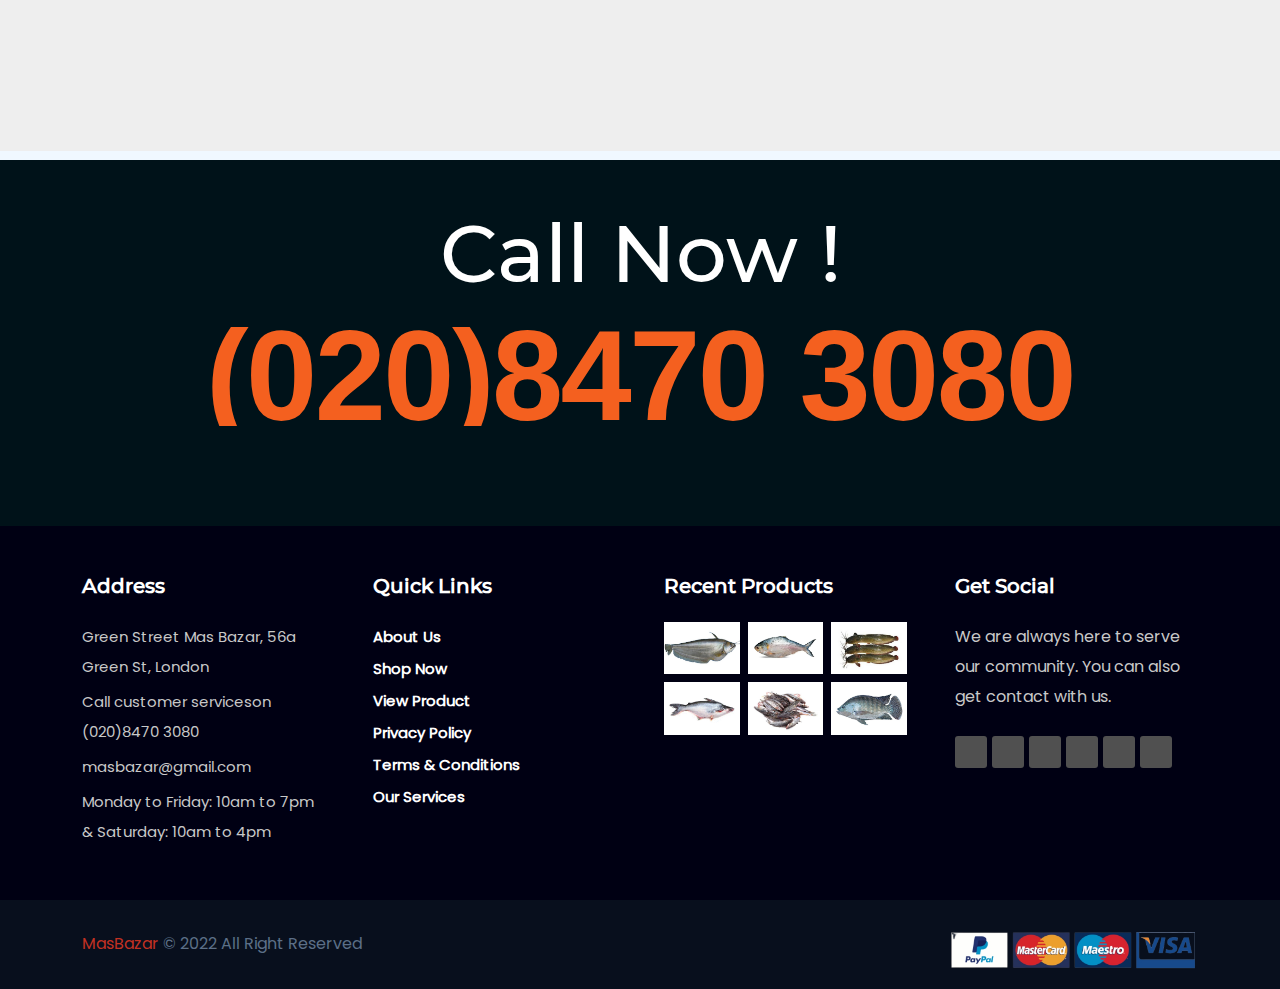
<file: eshop.html>
<!DOCTYPE html>
<html lang="en">
<head>
    <meta charset="UTF-8">
    <meta http-equiv="X-UA-Compatible" content="IE=edge">
    <meta name="viewport" content="width=device-width, initial-scale=1.0">

    <!-- Font Awesome Link -->
    <link rel="stylesheet" href="https://cdnjs.cloudflare.com/ajax/libs/font-awesome/6.0.0-beta3/css/all.min.css" integrity="sha512-Fo3rlrZj/k7ujTnHg4CGR2D7kSs0v4LLanw2qksYuRlEzO+tcaEPQogQ0KaoGN26/zrn20ImR1DfuLWnOo7aBA==" crossorigin="anonymous" referrerpolicy="no-referrer" />
   
    <!-- favicon -->
    <link rel="shortcut icon" href="./imgs/main-logo.png" type="image/x-icon">
    <!-- wow animate css link -->
    <link rel="stylesheet" href="./vendor/wow_js/animate.min.css">
    <!-- slick slider css -->
    <link rel="stylesheet" href="./vendor/slick-master/slick-theme.css">
    <link rel="stylesheet" href="./vendor/slick-master/slick.css">
    <!-- style css -->
    <link rel="stylesheet" href="./css/bootstrap.css">
    <link rel="stylesheet" href="./css/style.css">
    <link rel="stylesheet" href="./css/media.css">

    
    <title>Mas Bazar | -----------------</title>
</head>
<body>
      <!-- ========== Start Loading ========== -->
        
      <div class="loading">
        <div class="sk-folding-cube">
          <img class="img-fluid" src="./imgs/preloader/preloader.svg" alt="">
            <!-- <div class="sk-cube1 sk-cube"></div>
            <div class="sk-cube2 sk-cube"></div>
            <div class="sk-cube4 sk-cube"></div>
            <div class="sk-cube3 sk-cube"></div> -->
        </div>
    </div>
   <!-- ========== End Loading ========== -->
   <!-- ========== End Loading ========== -->


    <!--------- HEADER AREA START--------->
    <header class="header_area">
      <!-- header top start-->
      <div class="header-top d-sm-block d-none">
       <div class="container">
           <div class="row">
               <div class="header-top-area d-flex justify-content-between align-items-center">
                   <div class="left-number">
                       <!-- <a href="tel:+1 234 056 78 90"><span><i class="fa-solid fa-mobile-screen-button"></i></span>MasBazar</a> -->
                       <div class="fb_social text-sm-end text-center">
                         <ul class="list-unstyled mb-0">
                           <li class="list-inline-item"><a href="https://www.facebook.com/Green-Street-MasBazar-105180691223408/?ref=page_internal" target="_blank"><i class="fab fa-facebook"></i></a></li>
                           <li class="list-inline-item"><a href="#"><i class="fab fa-twitter"></i></a></li>
                           <li class="list-inline-item"><a href="#"><i class="fab fa-linkedin"></i></a></li>
                         </ul>
                       </div>
                   </div>
 
                   <div class="middle-logo d-lg-flex align-items-center  d-lg-block d-none">
                       <div class="logo-img">
                          <a href="index.html">
                           <img class="img-fluid"  src="./imgs/main_logo2.png" alt="green street masbazar">
                          </a>
                       </div>
                       <!-- <a href="index.html">
                         <img class="img-fluid" src="./imgs/logo2.png" alt="">
                       </a> -->
                   </div>
                   <div class="right-social">
                       <div class="button_su">
                         <span class="su_button_circle">
                         </span>
                         <a href="tel:(020)84703080" class="button_su_inner">
                           <span class="button_text_container">
                             (020)84703080
                           </span>
                         </a>
                       </div>   
 
                   </div>
               </div>
             </div>
           </div>
       </div> 
    <!-- header top end -->
 
   
     <!-- header main -->
 <div class="main_menu_area">
     <nav class="navbar navbar-expand-lg navbar-light">
         <div class="container">
           <a class="navbar-brand my_logo d-lg-none d-block" href="index.html">
              <img class="img-fluid" src="./imgs/main-logo.png" alt="green street masbazar">
           </a>
           <button class="navbar-toggler" type="button" data-toggle="collapse" data-target="#navbarSupportedContent" aria-controls="navbarSupportedContent" aria-expanded="false" aria-label="Toggle navigation">
           <span class="icon-bar"></span>
           <span class="icon-bar"></span>
           <span class="icon-bar"></span>
           </button>
 
           <div class="collapse navbar-collapse offset justify-content-end menu-list" id="navbarSupportedContent">
           <ul class="nav navbar-nav menu_nav m-auto menu-list">
             <li class="nav-item active"><a class="nav-link" href="index.html">Home</a></li> 
             <li class="nav-item"><a class="nav-link" href="about-us.html">Who we are</a></li>
             <li class="nav-item"><a class="nav-link" href="service.html">Our Services</a></li> 
             <li class="nav-item"><a class="nav-link" href="portfolio.html">Our Products</a></li>
             <li class="nav-item"><a class="nav-link" href="eshop.html">E-shop</a></li>
             <li class="nav-item"><a class="nav-link" href="contact.html">Contact Us</a></li>
           </ul>
 
      
     </div> 
   </div>
   </nav>
 </div>
 </header>
  
 
  <!------------ HEADER AREA END ------------>



  <section class="text_call_animate">
    <div class="container">
      <div class="row">
        <h1>Call Now !</h1>
      <a href="tel:(020)8470 3080">
        <div class="deconstructed">
          (020)8470 3080 
          <div>(020)8470 3080 </div>
          <div>(020)8470 3080 </div>
          <div>(020)8470 3080 </div>
          <div>(020)8470 3080 </div>
        </div>
      </a>
      </div>
    </div>

  </section>

<!-------------- FOOTER AREA START ------------->
<footer class="footer-area wow fadeIn">
  <!-- footer top start -->
  <div class="footer-top py-5">
    <div class="container">
        <div class="row g-5">
       
            <div class="col-lg-3 col-md-3 col-sm-6">
                <div class="f-heading">
                    <h1 class="fs-4  fw-bold mb-4">Address</h1>
                    <div class="f-text">
                      <p class="ft-paragraph">Green Street Mas Bazar, 56a Green St, London</p>
                      <p class="ft-paragraph">Call customer serviceson (020)8470 3080 </p>
                      <p class="ft-paragraph">masbazar@gmail.com</p>
                      <p class="ft-paragraph">Monday to Friday: 10am to 7pm & Saturday: 10am to 4pm</p>
                 
                    </div>
                </div>
            </div>
            <div class="col-lg-3 col-md-3 col-sm-6">
              <div class="f-heading">
                  <h1 class="fs-4 fw-bold mb-4">Quick Links</h1>
                  <div class="f-menu">
                      <ul class="list-unstyled">
                          <li><a href="#">About Us</a></li>
                          <li><a href="#">Shop Now</a></li>
                          <li><a href="#">View Product</a></li>
                          <li><a href="#">Privacy Policy</a></li>
                          <li><a href="#">Terms & Conditions</a></li>
                          <li><a href="#">Our Services</a></li>
                      </ul>
                  </div>
              </div>
          </div>
          <div class="col-lg-3 col-md-3 col-sm-6">
            <div class="f-heading">
              <h1 class="fs-4 fw-bold mb-4">Recent Products</h1>
            </div>
            <div class="row g-2">
              <div class="col-lg-4 col-sm-6">
                <div class="ftp_img">
                  <img class="img-fluid" src="./imgs/portfolio/boal_fish.jpg" alt="masbazar">
                </div>
              </div>
              <div class="col-lg-4 col-sm-6">
                <div class="ftp_img">
                  <img class="img-fluid" src="./imgs/portfolio/Hilsha.png" alt="masbazar">
                </div>
              </div>
              <div class="col-lg-4 col-sm-6 d-sm-block d-none">
                <div class="ftp_img">
                  <img class="img-fluid" src="./imgs/portfolio/Magur.jpg" alt="masbazar">
                </div>
              </div>
              <div class="col-lg-4 col-sm-6 d-sm-block d-none">
                <div class="ftp_img">
                  <img class="img-fluid" src="./imgs/portfolio/Pangash.gif" alt="masbazar">
                </div>
              </div>
              <div class="col-lg-4 col-sm-6 d-md-block d-none">
                <div class="ftp_img">
                  <img class="img-fluid" src="./imgs/portfolio/Tangra.jpg" alt="masbazar">
                </div>
              </div>
              <div class="col-lg-4 col-sm-6 d-md-block d-none">
                <div class="ftp_img">
                  <img class="img-fluid" src="./imgs/portfolio/Tilapia.jpg" alt="masbazar">
                </div>
              </div>
              
            </div>

          </div>
            <div class="col-lg-3 col-md-3 col-sm-6">
                <div class="f-heading">
                    <h1 class="fs-4  fw-bold mb-4">Get Social</h1>
                    <p>We are always here to serve our community. You can also get contact with us.</p>
                    <div class="f-social mt-4">
                        <ul class="list-unstyled">
                           <li><a target="_blank" href="https://www.facebook.com/Green-Street-MasBazar-105180691223408/?ref=page_internal"><i class="fab fa-facebook"></i></a></li>
                           <li><a href="#"><i class="fab fa-linkedin"></i></a></li>
                           <li><a href="#"><i class="fab fa-twitter"></i></a></li>
                           <li><a href="#"><i class="fab fa-instagram"></i></a></li>
                           <li><a href="#"><i class="fab fa-whatsapp"></i></a></li>
                           <li><a href="#"><i class="fab fa-youtube"></i></a></li>
                        </ul>
                    </div>
                </div>
            </div>
        </div>
    </div>
</div>
<!-- footer top end -->
<div class="footer_bottom">
<div class="container">
  <div class="row align-items-center">
    <div class="col-lg-6 col-sm-8">
      <div class="fb_copyright">
        <p class="mb-0"><a href="#">MasBazar</a> © 2022 All Right Reserved</p>
      </div>
    </div>
    <div class="col-lg-6 col-sm-4 d-flex justify-content-end">
      <div class="fb_social text-sm-end text-end">
        <div class="payment-getways">
          <img class="img-fluid" src="./imgs/payment_method.png" alt="masbazar">
        </div>
      </div>
    </div>
  </div>
</div>
</div>


</footer>
<!--------------- FOOTER AREA END ------------->



 
<!-- JAvascript Link Here -->
<script src="./js/jquery.min.js"></script>
<!-- slick slider -->
<script src="./vendor/slick-master/slick.min.js"></script>
<!-- scroll topup -->
<script src="./vendor/scroll_top/scrolltopcontrol.js"></script>
<script src="./vendor/scroll_top/totop.min.js"></script>
<!-- counter up -->
<script src="./vendor/counterUp/jquery.counterup.min.js"></script>
<script src="./vendor/counterUp/waypoints.min.js"></script>
<!-- wow animate js -->
<script src="./vendor/wow_js/wow.min.js"></script>
<!-- boostrap js links -->
<script src="./js/popper.min.js"></script>
<script src="./js/bootstrap.min.js"></script>
<script src="./js/bootstrap.bundle.min.js"></script>
<script src="./js/custom.js"></script>

</body>
</html>
</file>
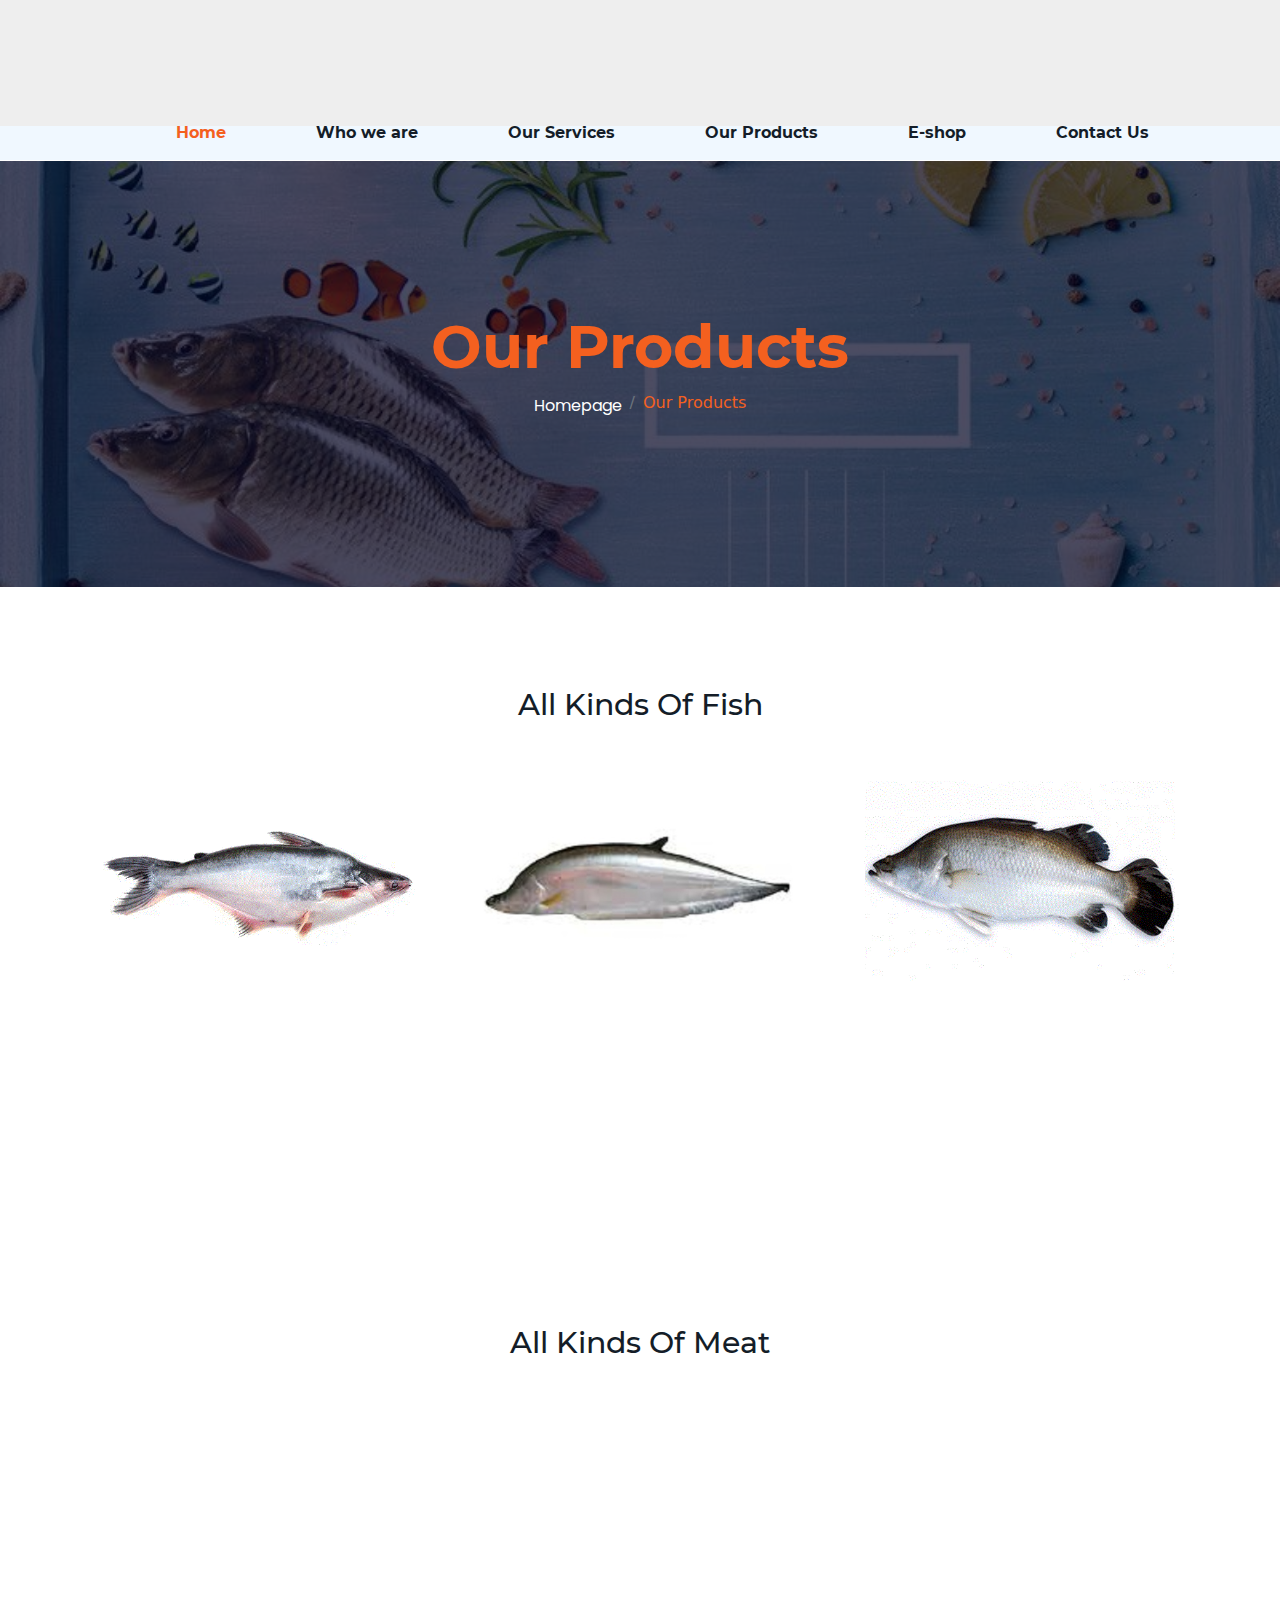
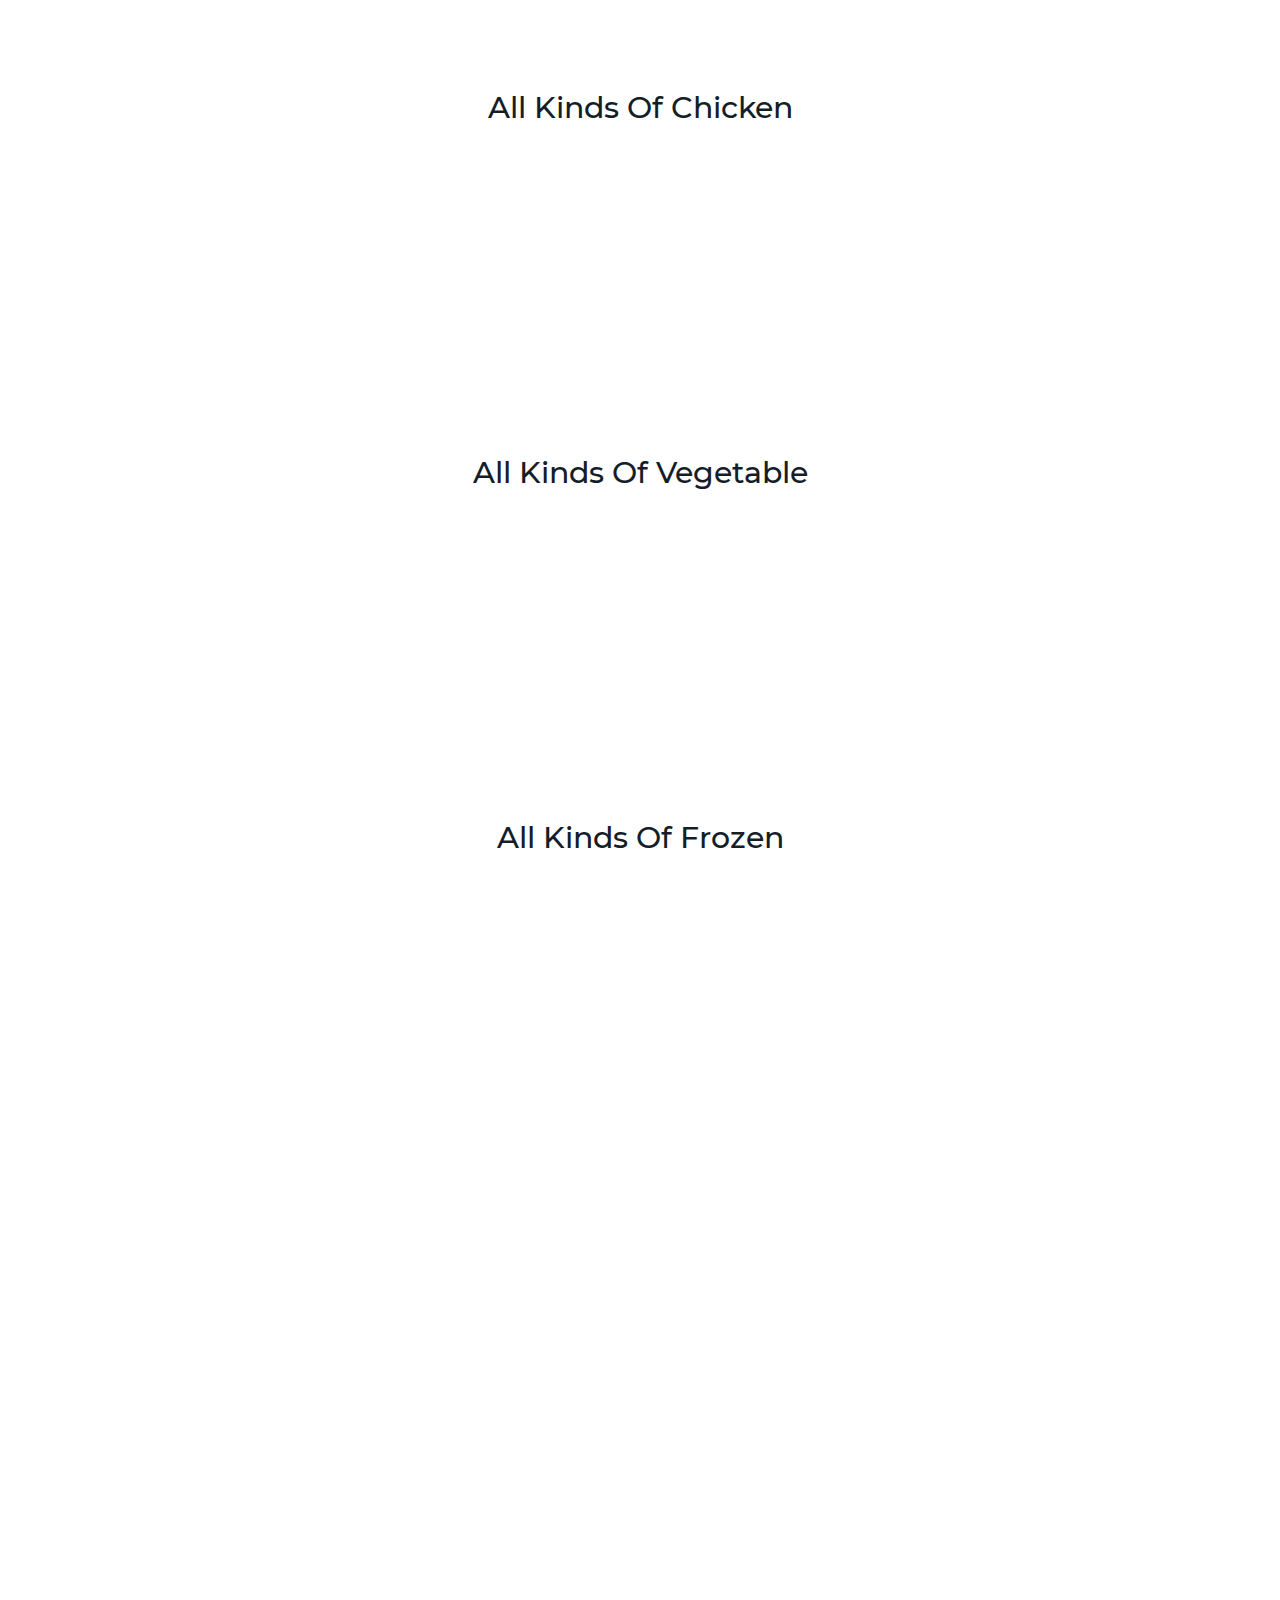
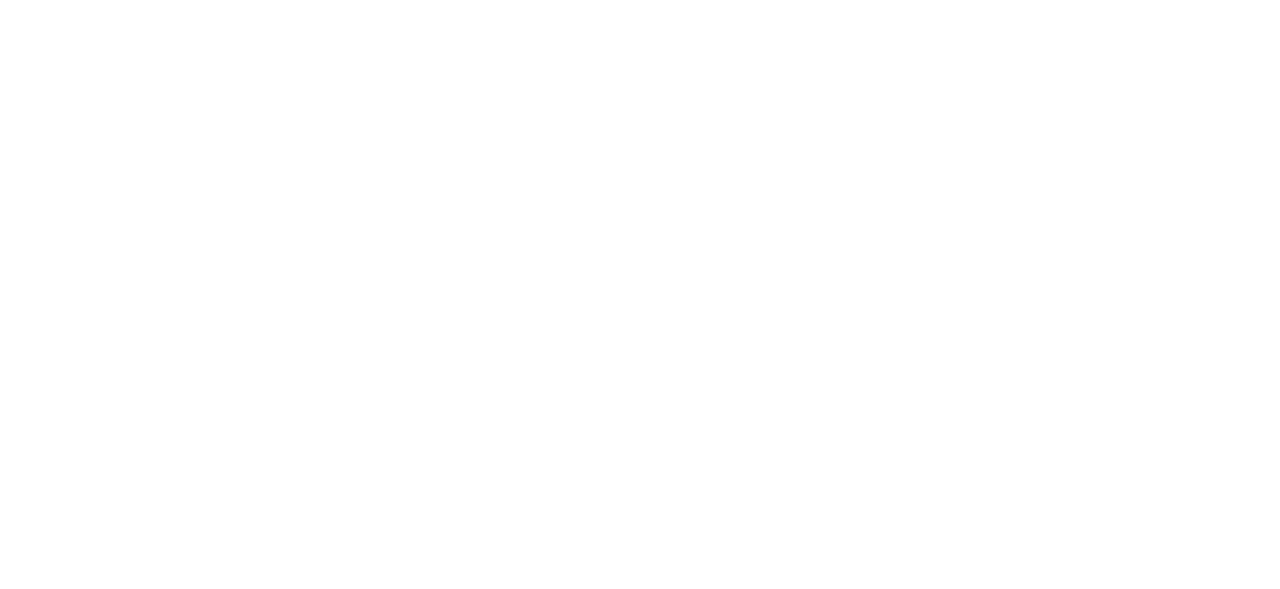
<file: portfolio.html>
<!DOCTYPE html>
<html lang="en">
<head>
    <meta charset="UTF-8">
    <meta http-equiv="X-UA-Compatible" content="IE=edge">
    <meta name="viewport" content="width=device-width, initial-scale=1.0">

    <!-- Font Awesome Link -->
    <link rel="stylesheet" href="https://cdnjs.cloudflare.com/ajax/libs/font-awesome/6.0.0-beta3/css/all.min.css" integrity="sha512-Fo3rlrZj/k7ujTnHg4CGR2D7kSs0v4LLanw2qksYuRlEzO+tcaEPQogQ0KaoGN26/zrn20ImR1DfuLWnOo7aBA==" crossorigin="anonymous" referrerpolicy="no-referrer" />
    
    <!-- favicon -->
    <link rel="shortcut icon" href="./imgs/main-logo.png" type="image/x-icon">
    <!-- wow animate css link -->
    <link rel="stylesheet" href="./vendor/wow_js/animate.min.css">
    <!-- slick slider css -->
    <link rel="stylesheet" href="./vendor/slick-master/slick-theme.css">
    <link rel="stylesheet" href="./vendor/slick-master/slick.css">
    <!-- style css -->
    <link rel="stylesheet" href="./css/bootstrap.css">
    <link rel="stylesheet" href="./css/style.css">
    <link rel="stylesheet" href="./css/media.css">

    <title>Mas Bazar | -----------------</title>
</head>
<body>
     <!-- ========== Start Loading ========== -->
        
     <div class="loading">
      <div class="sk-folding-cube">
        <img class="img-fluid" src="./imgs/preloader/preloader.svg" alt="">
          <!-- <div class="sk-cube1 sk-cube"></div>
          <div class="sk-cube2 sk-cube"></div>
          <div class="sk-cube4 sk-cube"></div>
          <div class="sk-cube3 sk-cube"></div> -->
      </div>
  </div>
 <!-- ========== End Loading ========== -->


    
   <!--------- HEADER AREA START--------->
   <header class="header_area">
    <!-- header top start-->
    <div class="header-top d-sm-block d-none">
     <div class="container">
         <div class="row">
             <div class="header-top-area d-flex justify-content-between align-items-center">
                 <div class="left-number">
                     <!-- <a href="tel:+1 234 056 78 90"><span><i class="fa-solid fa-mobile-screen-button"></i></span>MasBazar</a> -->
                     <div class="fb_social text-sm-end text-center">
                       <ul class="list-unstyled mb-0">
                         <li class="list-inline-item"><a href="https://www.facebook.com/Green-Street-MasBazar-105180691223408/?ref=page_internal" target="_blank"><i class="fab fa-facebook"></i></a></li>
                         <li class="list-inline-item"><a href="#"><i class="fab fa-twitter"></i></a></li>
                         <li class="list-inline-item"><a href="#"><i class="fab fa-linkedin"></i></a></li>
                       </ul>
                     </div>
                 </div>

                 <div class="middle-logo d-lg-flex align-items-center  d-lg-block d-none">
                     <div class="logo-img">
                        <a href="index.html">
                         <img class="img-fluid"  src="./imgs/main_logo2.png" alt="green street masbazar">
                        </a>
                     </div>
                     <!-- <a href="index.html">
                       <img class="img-fluid" src="./imgs/logo2.png" alt="">
                     </a> -->
                 </div>
                 <div class="right-social">
                     <div class="button_su">
                       <span class="su_button_circle">
                       </span>
                       <a href="tel:(020)84703080" class="button_su_inner">
                         <span class="button_text_container">
                           (020)84703080
                         </span>
                       </a>
                     </div>   

                 </div>
             </div>
           </div>
         </div>
     </div> 
  <!-- header top end -->

 
   <!-- header main -->
<div class="main_menu_area">
   <nav class="navbar navbar-expand-lg navbar-light">
       <div class="container">
         <a class="navbar-brand my_logo d-lg-none d-block" href="index.html">
            <img class="img-fluid" src="./imgs/main-logo.png" alt="green street masbazar">
         </a>
         <button class="navbar-toggler" type="button" data-toggle="collapse" data-target="#navbarSupportedContent" aria-controls="navbarSupportedContent" aria-expanded="false" aria-label="Toggle navigation">
         <span class="icon-bar"></span>
         <span class="icon-bar"></span>
         <span class="icon-bar"></span>
         </button>

         <div class="collapse navbar-collapse offset justify-content-end menu-list" id="navbarSupportedContent">
         <ul class="nav navbar-nav menu_nav m-auto menu-list">
           <li class="nav-item active"><a class="nav-link" href="index.html">Home</a></li> 
           <li class="nav-item"><a class="nav-link" href="about-us.html">Who we are</a></li>
           <li class="nav-item"><a class="nav-link" href="service.html">Our Services</a></li> 
           <li class="nav-item"><a class="nav-link" href="portfolio.html">Our Products</a></li>
           <li class="nav-item"><a class="nav-link" href="eshop.html">E-shop</a></li>
           <li class="nav-item"><a class="nav-link" href="contact.html">Contact Us</a></li>
         </ul>

    
   </div> 
 </div>
 </nav>
</div>
</header>

<!------------ HEADER AREA END ------------>

<!------------------- BREADCUM AREA START -------------->
<section class="breadcam-section wow fadeIn">
  <div class="container">
    <div class="row">
      <div class="col-lg-12">
        <nav aria-label="breadcrumb" class="text-center">
          <h2 class="breadcum-title">Our Products</h2>
          <ol class="breadcrumb justify-content-center bg-transparent">
            <li class="breadcrumb-item"><a href="index.html">Homepage</a></li>
            <li class="breadcrumb-item active" aria-current="page">Our Products</li>
          </ol>
        </nav>
        

      </div>
    </div>
  </div>
</section>
<!---------------- BREADCUM AREA END ------------------>

<!------------------ PORTFOLIO PAGE CONTENT SECTOIN START ---------------------->

<section class="our-portfolio">
  <div class="container">
    <div class="row">

      <div class="portfolio_heading text-center">
        <h1>All Kinds Of Fish</h1>
      </div>

      <div class="col-lg-4 col-md-4 col-sm-6">
        <div class="portfolio-item wow slideInUp" data-wow-delay=".2s">
          <img class="img-fluid" src="./imgs/portfolio/Pangash.gif" alt="masbazar">
          <div class="portfolio-inner">
            <a class="animate-infinite" href="#">
              <span></span>
              <span></span>
              <span></span>
              <span></span>
              Pangash
          </a>

          </div>
        </div>
      </div>

      <div class="col-lg-4 col-md-4 col-sm-6">
        <div class="portfolio-item wow slideInUp" data-wow-delay=".3s">
          <img class="img-fluid" src="./imgs/portfolio/Chital.jpg" alt="masbazar">
          <div class="portfolio-inner">
            <a class="animate-infinite" href="#">
              <span></span>
              <span></span>
              <span></span>
              <span></span>
              Chital
          </a>
          </div>
        </div>
      </div>

      <div class="col-lg-4 col-md-4 col-sm-6">
        <div class="portfolio-item wow slideInUp" data-wow-delay=".4s">
          <img class="img-fluid" src="./imgs/portfolio/Koral.gif" alt="masbazar">
          <div class="portfolio-inner">
            <a class="animate-infinite" href="#">
              <span></span>
              <span></span>
              <span></span>
              <span></span>
              Koral
          </a>
          </div>
        </div>
      </div>

      <div class="col-lg-4 col-md-4 col-sm-6">
        <div class="portfolio-item wow slideInUp"  data-wow-delay=".5s">
          <img class="img-fluid" src="./imgs/portfolio/Hilsha.png" alt="masbazar">
          <div class="portfolio-inner">
            <a class="animate-infinite" href="#">
              <span></span>
              <span></span>
              <span></span>
              <span></span>
              Hilsha
          </a>
          </div>
        </div>
      </div>

      <div class="col-lg-4 col-md-4 col-sm-6">
        <div class="portfolio-item wow slideInUp" data-wow-delay=".6s">
          <img class="img-fluid" src="./imgs/portfolio/Magur.jpg" alt="masbazar">
          <div class="portfolio-inner">
            <a class="animate-infinite" href="#">
              <span></span>
              <span></span>
              <span></span>
              <span></span>
              Magur
          </a>
          </div>
        </div>
      </div>

      <div class="col-lg-4 col-md-4 col-sm-6">
        <div class="portfolio-item wow slideInUp" data-wow-delay=".7s">
          <img class="img-fluid" src="./imgs/portfolio/boal_fish.jpg" alt="masbazar">
          <div class="portfolio-inner">
            <a class="animate-infinite" href="#">
              <span></span>
              <span></span>
              <span></span>
              <span></span>
              Boal
          </a>
          </div>
        </div>
      </div>

      <div class="portfolio_heading text-center mt-5">
        <h1>All Kinds Of Meat</h1>
      </div>

      <div class="col-lg-4 col-md-4 col-sm-6">
        <div class="portfolio-item wow slideInUp" data-wow-delay=".8s">
          <img class="img-fluid" src="./imgs/portfolio/meats1.jpg" alt="masbazar">
          <div class="portfolio-inner">
            <a class="animate-infinite" href="#">
              <span></span>
              <span></span>
              <span></span>
              <span></span>
              Meats
          </a>
          </div>
        </div>
      </div>

      <div class="col-lg-4 col-md-4 col-sm-6">
        <div class="portfolio-item wow slideInUp"  data-wow-delay=".9s">
          <img class="img-fluid" src="./imgs/portfolio/meats2.jpg" alt="masbazar">
          <div class="portfolio-inner">
            <a class="animate-infinite" href="#">
              <span></span>
              <span></span>
              <span></span>
              <span></span>
              Meats
          </a>
          </div>
        </div>
      </div>

      <div class="col-lg-4 col-md-4 col-sm-6">
        <div class="portfolio-item wow slideInUp"  data-wow-delay="1s">
          <img class="img-fluid" src="./imgs/portfolio/meats3.jpg" alt="masbazar">
          <div class="portfolio-inner">
            <a class="animate-infinite" href="#">
              <span></span>
              <span></span>
              <span></span>
              <span></span>
              Meats
          </a>
          </div>
        </div>
      </div>

      <div class="portfolio_heading text-center mt-5">
        <h1>All Kinds Of Chicken</h1>
      </div>

      <div class="col-lg-4 col-md-4 col-sm-6">
        <div class="portfolio-item wow slideInUp"  data-wow-delay="1.1s">
          <img class="img-fluid" src="./imgs/portfolio/chicken1.png" alt="masbazar">
          <div class="portfolio-inner">
            <a class="animate-infinite" href="#">
              <span></span>
              <span></span>
              <span></span>
              <span></span>
              Chicken
          </a>
          </div>
        </div>
      </div>

      <div class="col-lg-4 col-md-4 col-sm-6">
        <div class="portfolio-item wow slideInUp"  data-wow-delay="1.2s">
          <img class="img-fluid" src="./imgs/portfolio/chicken2.jpg" alt="masbazar">
          <div class="portfolio-inner">
            <a class="animate-infinite" href="#">
              <span></span>
              <span></span>
              <span></span>
              <span></span>
              Chicken
          </a>
          </div>
        </div>
      </div>

      <div class="col-lg-4 col-md-4 col-sm-6">
        <div class="portfolio-item wow slideInUp"  data-wow-delay="1.3s">
          <img class="img-fluid" src="./imgs/portfolio/chicken3.png" alt="masbazar">
          <div class="portfolio-inner">
            <a class="animate-infinite" href="#">
              <span></span>
              <span></span>
              <span></span>
              <span></span>
              Chicken
          </a>
            <!-- <a href="#">
              <h3>Fishes</h3>
            </a> -->
          </div>
        </div>
      </div>

      <div class="portfolio_heading text-center mt-5">
        <h1>All Kinds Of Vegetable</h1>
      </div>
      <div class="col-lg-4 col-md-4 col-sm-6">
        <div class="portfolio-item wow slideInUp"  data-wow-delay="1.3s">
          <img class="img-fluid" src="./imgs/portfolio/vegetable.jpg" alt="masbazar">
          <div class="portfolio-inner">
            <a class="animate-infinite" href="#">
              <span></span>
              <span></span>
              <span></span>
              <span></span>
              Vegetable
          </a>
            <!-- <a href="#">
              <h3>Fishes</h3>
            </a> -->
          </div>
        </div>
      </div>
      <div class="col-lg-4 col-md-4 col-sm-6">
        <div class="portfolio-item wow slideInUp"  data-wow-delay="1.3s">
          <img class="img-fluid" src="./imgs/portfolio/vegetable3.jpg" alt="masbazar">
          <div class="portfolio-inner">
            <a class="animate-infinite" href="#">
              <span></span>
              <span></span>
              <span></span>
              <span></span>
              Vegetable
          </a>
            <!-- <a href="#">
              <h3>Fishes</h3>
            </a> -->
          </div>
        </div>
      </div>
      <div class="col-lg-4 col-md-4 col-sm-6">
        <div class="portfolio-item wow slideInUp"  data-wow-delay="1.3s">
          <img class="img-fluid" src="./imgs/portfolio/vegetable2.jpg" alt="masbazar">
          <div class="portfolio-inner">
            <a class="animate-infinite" href="#">
              <span></span>
              <span></span>
              <span></span>
              <span></span>
              Vegetable
          </a>
            <!-- <a href="#">
              <h3>Fishes</h3>
            </a> -->
          </div>
        </div>
      </div>
   

      <div class="portfolio_heading text-center mt-5">
        <h1>All Kinds Of Frozen</h1>
      </div>
      <div class="col-lg-4 col-md-4 col-sm-6">
        <div class="portfolio-item wow slideInUp"  data-wow-delay="1.3s">
          <img class="img-fluid" src="./imgs/portfolio/frozen1 (1).jpeg" alt="masbazar">
          <div class="portfolio-inner">
            <a class="animate-infinite" href="#">
              <span></span>
              <span></span>
              <span></span>
              <span></span>
              Seasoning Blend
          </a>
            <!-- <a href="#">
              <h3>Fishes</h3>
            </a> -->
          </div>
        </div>
      </div>
      <div class="col-lg-4 col-md-4 col-sm-6">
        <div class="portfolio-item wow slideInUp"  data-wow-delay="1.3s">
          <img class="img-fluid" src="./imgs/portfolio/frozen1 (2).jpeg" alt="masbazar">
          <div class="portfolio-inner">
            <a class="animate-infinite" href="#">
              <span></span>
              <span></span>
              <span></span>
              <span></span>
             Sweet Peas
          </a>
            <!-- <a href="#">
              <h3>Fishes</h3>
            </a> -->
          </div>
        </div>
      </div>
      <div class="col-lg-4 col-md-4 col-sm-6">
        <div class="portfolio-item wow slideInUp"  data-wow-delay="1.3s">
          <img class="img-fluid" src="./imgs/portfolio/frozen1 (3).jpeg" alt="masbazar">
          <div class="portfolio-inner">
            <a class="animate-infinite" href="#">
              <span></span>
              <span></span>
              <span></span>
              <span></span>
              Brussels Sprouts
          </a>
            <!-- <a href="#">
              <h3>Fishes</h3>
            </a> -->
          </div>
        </div>
      </div>
      <div class="col-lg-4 col-md-4 col-sm-6">
        <div class="portfolio-item wow slideInUp"  data-wow-delay="1.3s">
          <img class="img-fluid" src="./imgs/portfolio/frozen1 (4).jpeg" alt="masbazar">
          <div class="portfolio-inner">
            <a class="animate-infinite" href="#">
              <span></span>
              <span></span>
              <span></span>
              <span></span>
              Kernel Corn
          </a>
            <!-- <a href="#">
              <h3>Fishes</h3>
            </a> -->
          </div>
        </div>
      </div>
      <div class="col-lg-4 col-md-4 col-sm-6">
        <div class="portfolio-item wow slideInUp"  data-wow-delay="1.3s">
          <img class="img-fluid" src="./imgs/portfolio/frozen1 (5).jpeg" alt="masbazar">
          <div class="portfolio-inner">
            <a class="animate-infinite" href="#">
              <span></span>
              <span></span>
              <span></span>
              <span></span>
              Mixed Vegetables
          </a>
            <!-- <a href="#">
              <h3>Fishes</h3>
            </a> -->
          </div>
        </div>
      </div>
      <div class="col-lg-4 col-md-4 col-sm-6">
        <div class="portfolio-item wow slideInUp"  data-wow-delay="1.3s">
          <img class="img-fluid" src="./imgs/portfolio/frozen1 (6).jpeg" alt="masbazar">
          <div class="portfolio-inner">
            <a class="animate-infinite" href="#">
              <span></span>
              <span></span>
              <span></span>
              <span></span>
              Broccoli Florets
          </a>
            <!-- <a href="#">
              <h3>Fishes</h3>
            </a> -->
          </div>
        </div>
      </div>
   
    </div>
  </div>
</section>

<!------------------- PORTFOLIO PAGE CONTENT SECTOIN END -------------------->




<!-------------- FOOTER AREA START ------------->
<footer class="footer-area wow fadeIn">
  <!-- footer top start -->
  <div class="footer-top py-5">
    <div class="container">
        <div class="row g-5">
       
            <div class="col-lg-3 col-md-3 col-sm-6">
                <div class="f-heading">
                    <h1 class="fs-4  fw-bold mb-4">Address</h1>
                    <div class="f-text">
                      <p class="ft-paragraph">Green Street Mas Bazar, 56a Green St, London</p>
                      <p class="ft-paragraph">Call customer serviceson (020)8470 3080 </p>
                      <p class="ft-paragraph">masbazar@gmail.com</p>
                      <p class="ft-paragraph">Monday to Friday: 10am to 7pm & Saturday: 10am to 4pm</p>
                 
                    </div>
                </div>
            </div>
            <div class="col-lg-3 col-md-3 col-sm-6">
              <div class="f-heading">
                  <h1 class="fs-4 fw-bold mb-4">Quick Links</h1>
                  <div class="f-menu">
                      <ul class="list-unstyled">
                          <li><a href="#">About Us</a></li>
                          <li><a href="#">Shop Now</a></li>
                          <li><a href="#">View Product</a></li>
                          <li><a href="#">Privacy Policy</a></li>
                          <li><a href="#">Terms & Conditions</a></li>
                          <li><a href="#">Our Services</a></li>
                      </ul>
                  </div>
              </div>
          </div>
          <div class="col-lg-3 col-md-3 col-sm-6">
            <div class="f-heading">
              <h1 class="fs-4 fw-bold mb-4">Recent Products</h1>
            </div>
            <div class="row g-2">
              <div class="col-lg-4 col-sm-6">
                <div class="ftp_img">
                  <img class="img-fluid" src="./imgs/portfolio/boal_fish.jpg" alt="masbazar">
                </div>
              </div>
              <div class="col-lg-4 col-sm-6">
                <div class="ftp_img">
                  <img class="img-fluid" src="./imgs/portfolio/Hilsha.png" alt="masbazar">
                </div>
              </div>
              <div class="col-lg-4 col-sm-6 d-sm-block d-none">
                <div class="ftp_img">
                  <img class="img-fluid" src="./imgs/portfolio/Magur.jpg" alt="masbazar">
                </div>
              </div>
              <div class="col-lg-4 col-sm-6 d-sm-block d-none">
                <div class="ftp_img">
                  <img class="img-fluid" src="./imgs/portfolio/Pangash.gif" alt="masbazar">
                </div>
              </div>
              <div class="col-lg-4 col-sm-6 d-md-block d-none">
                <div class="ftp_img">
                  <img class="img-fluid" src="./imgs/portfolio/Tangra.jpg" alt="masbazar">
                </div>
              </div>
              <div class="col-lg-4 col-sm-6 d-md-block d-none">
                <div class="ftp_img">
                  <img class="img-fluid" src="./imgs/portfolio/Tilapia.jpg" alt="masbazar">
                </div>
              </div>
              
            </div>

          </div>
            <div class="col-lg-3 col-md-3 col-sm-6">
                <div class="f-heading">
                    <h1 class="fs-4  fw-bold mb-4">Get Social</h1>
                    <p>We are always here to serve our community. You can also get contact with us.</p>
                    <div class="f-social mt-4">
                        <ul class="list-unstyled">
                           <li><a target="_blank" href="https://www.facebook.com/Green-Street-MasBazar-105180691223408/?ref=page_internal"><i class="fab fa-facebook"></i></a></li>
                           <li><a href="#"><i class="fab fa-linkedin"></i></a></li>
                           <li><a href="#"><i class="fab fa-twitter"></i></a></li>
                           <li><a href="#"><i class="fab fa-instagram"></i></a></li>
                           <li><a href="#"><i class="fab fa-whatsapp"></i></a></li>
                           <li><a href="#"><i class="fab fa-youtube"></i></a></li>
                        </ul>
                    </div>
                </div>
            </div>
        </div>
    </div>
</div>
<!-- footer top end -->
<div class="footer_bottom">
<div class="container">
  <div class="row align-items-center">
    <div class="col-lg-6 col-sm-8">
      <div class="fb_copyright">
        <p class="mb-0"><a href="#">MasBazar</a> © 2022 All Right Reserved</p>
      </div>
    </div>
    <div class="col-lg-6 col-sm-4 d-flex justify-content-end">
      <div class="fb_social text-sm-end text-end">
        <div class="payment-getways">
          <img class="img-fluid" src="./imgs/payment_method.png" alt="masbazar">
        </div>
      </div>
    </div>
  </div>
</div>
</div>


</footer>
<!--------------- FOOTER AREA END ------------->



 
<!-- JAvascript Link Here -->
<script src="./js/jquery.min.js"></script>
<!-- slick slider -->
<script src="./vendor/slick-master/slick.min.js"></script>
<!-- scroll topup -->
<script src="./vendor/scroll_top/scrolltopcontrol.js"></script>
<script src="./vendor/scroll_top/totop.min.js"></script>
<!-- counter up -->
<script src="./vendor/counterUp/jquery.counterup.min.js"></script>
<script src="./vendor/counterUp/waypoints.min.js"></script>
<!-- wow animate js -->
<script src="./vendor/wow_js/wow.min.js"></script>
<!-- boostrap js links -->
<script src="./js/popper.min.js"></script>
<script src="./js/bootstrap.min.js"></script>
<script src="./js/bootstrap.bundle.min.js"></script>
<script src="./js/custom.js"></script>

</body>
</html>
</file>
<file: vendor/lightbox_video/css/modal-video.css>
@keyframes modal-video {
  from {
    opacity: 0;
  }
  to {
    opacity: 1;
  }
}

@keyframes modal-video-inner {
  from {
    transform: translate(0, 100px);
  }
  to {
    transform: translate(0, 0);
  }
}

.modal-video {
  position: fixed;
  top: 0;
  left: 0;
  width: 100%;
  height: 100%;
  background-color: rgba(0, 0, 0, 0.5);
  z-index: 1000000;
  cursor: pointer;
  opacity: 1;
  animation-timing-function: ease-out;
  animation-duration: 0.3s;
  animation-name: modal-video;
  -webkit-transition: opacity 0.3s ease-out;
  -moz-transition: opacity 0.3s ease-out;
  -ms-transition: opacity 0.3s ease-out;
  -o-transition: opacity 0.3s ease-out;
  transition: opacity 0.3s ease-out;
}

.modal-video-close {
  opacity: 0;
}

.modal-video-close .modal-video-movie-wrap {
  -webkit-transform: translate(0, 100px);
  -moz-transform: translate(0, 100px);
  -ms-transform: translate(0, 100px);
  -o-transform: translate(0, 100px);
  transform: translate(0, 100px);
}

.modal-video-body {
  max-width: 960px;
  width: 100%;
  height: 100%;
  margin: 0 auto;
  padding: 0 10px;
  display: flex;
  justify-content: center;
  box-sizing: border-box;
}

.modal-video-inner {
  display: flex;
  justify-content: center;
  align-items: center;
  width: 100%;
  height: 100%;
}

@media (orientation: landscape) {
  .modal-video-inner {
    padding: 10px 60px;
    box-sizing: border-box;
  }
}

.modal-video-movie-wrap {
  width: 100%;
  height: 0;
  position: relative;
  padding-bottom: 56.25%;
  background-color: #333;
  animation-timing-function: ease-out;
  animation-duration: 0.3s;
  animation-name: modal-video-inner;
  -webkit-transform: translate(0, 0);
  -moz-transform: translate(0, 0);
  -ms-transform: translate(0, 0);
  -o-transform: translate(0, 0);
  transform: translate(0, 0);
  -webkit-transition: -webkit-transform 0.3s ease-out;
  -moz-transition: -moz-transform 0.3s ease-out;
  -ms-transition: -ms-transform 0.3s ease-out;
  -o-transition: -o-transform 0.3s ease-out;
  transition: transform 0.3s ease-out;
}

.modal-video-movie-wrap iframe {
  position: absolute;
  top: 0;
  left: 0;
  width: 100%;
  height: 100%;
}

.modal-video-close-btn {
  position: absolute;
  z-index: 2;
  top: -45px;
  right: 0;
  display: inline-block;
  width: 35px;
  height: 35px;
  overflow: hidden;
  border: none;
  background: transparent;
}

@media (orientation: landscape) {
  .modal-video-close-btn {
    top: 0;
    right: -45px;
  }
}

.modal-video-close-btn:before {
  transform: rotate(45deg);
}

.modal-video-close-btn:after {
  transform: rotate(-45deg);
}

.modal-video-close-btn:before, .modal-video-close-btn:after {
  content: '';
  position: absolute;
  height: 2px;
  width: 100%;
  top: 50%;
  left: 0;
  margin-top: -1px;
  background: #fff;
  border-radius: 5px;
  margin-top: -6px;
}
</file>
<file: css/style.css>
/* ============GLOBAL STYLE CSS START HERE============*/

/* .........Typhography.......... */
@font-face {
    font-family:"Montserrat-Regular";
    src: url(../fonts/montserrat/Montserrat-Regular.ttf);
}
@font-face {
    font-family:"Montserrat-Medium";
    src: url(../fonts/montserrat/Montserrat-Medium.ttf);
}
@font-face {
    font-family:"Montserrat-Bold";
    src: url(../fonts/montserrat/Montserrat-Bold.ttf);
}
@font-face {
    font-family:"Montserrat-SemiBold";
    src: url(../fonts/montserrat/Montserrat-SemiBold.ttf);
}
@font-face {
    font-family:"Poppins-Light";
    src: url(../fonts/poppins/Poppins-Light.ttf);
}
@font-face {
    font-family:"Poppins-ExtraLight";
    src: url(../fonts/poppins/Poppins-ExtraLight.ttf);
}
@font-face {
    font-family:"Poppins-Regular";
    src: url(../fonts/poppins/Poppins-Regular.ttf);
}
@font-face {
    font-family:"Poppins-Medium";
    src: url(../fonts/poppins/Poppins-Medium.ttf);
}
html{
    scroll-behavior: smooth;
    overflow-x: hidden;
}
body{
    overflow-x: hidden !important;
}
h1,h2,h3,h4,h5,h6,b{
    font-family:"Montserrat-Medium";
    font-size: 40px;
    color: #141d28;
}

a,p,span{
    font-family:"Poppins-Regular";
    color: #5c6f87;
    font-size: 16px;
    line-height:30px;
}
a,
a:hover{
    text-decoration: none;
    transition: .5s ease;
}
ul{
    padding-left: 0;
}
ul,li{
    list-style: none;
}
/* =========input type and button type focus all disable=========*/
input[type=text]:focus,
input[type=email]:focus,
input[type=url]:focus,
input[type=password]:focus,
input[type=search]:focus,
input[type=tel]:focus,
input[type=number]:focus,
textarea:focus,
input[type=button]:focus,
input[type=reset]:focus,
input[type=submit]:focus,
select:focus {
  outline: none;
  box-shadow: none;
  border: 1px solid #ddd;
}
/* ============GLOBAL STYLE CSS END HERE============*/
/* ------------- Loading ----------------*/

.loading {
    position: fixed;
    top: 0;
    left: 0;
    width: 100%;
    height: 100%;
    background-color:#eee;
    z-index: 99999999;
    display: flex;
    justify-content: center;
    justify-items: center;
    align-content: center;
    align-items: center;
}

/* .loading .sk-folding-cube {
    width: 60px;
    height: 60px;
    position: relative;
    -webkit-transform: rotateZ(45deg);
    transform: rotateZ(45deg);
} */
.sk-folding-cube img{
    width:120px !important;

}

.loading .sk-folding-cube .sk-cube {
    float: left;
    width: 50%;
    height: 50%;
    position: relative;
    -webkit-transform: scale(1.1);
    -ms-transform: scale(1.1);
    transform: scale(1.1);
}

.loading .sk-folding-cube .sk-cube:before {
    content: '';
    position: absolute;
    top: 0;
    left: 0;
    width: 100%;
    height: 100%;
    background: #F4601F;
    -webkit-animation: sk-foldCubeAngle 2.4s infinite linear both;
    animation: sk-foldCubeAngle 2.4s infinite linear both;
    -webkit-transform-origin: 100% 100%;
    -moz-transform-origin: 100% 100%;
    -o-transform-origin: 100% 100%;
    -ms-transform-origin: 100% 100%;
    transform-origin: 100% 100%;
}

.loading .sk-folding-cube .sk-cube2 {
    -webkit-transform: scale(1.1) rotateZ(90deg);
    transform: scale(1.1) rotateZ(90deg);
}

.loading .sk-folding-cube .sk-cube3 {
    -webkit-transform: scale(1.1) rotateZ(180deg);
    transform: scale(1.1) rotateZ(180deg);
}

.loading .sk-folding-cube .sk-cube4 {
    -webkit-transform: scale(1.1) rotateZ(270deg);
    transform: scale(1.1) rotateZ(270deg);
}

.loading .sk-folding-cube .sk-cube2:before {
    -webkit-animation-delay: 0.3s;
    animation-delay: 0.3s;
}

.loading .sk-folding-cube .sk-cube3:before {
    -webkit-animation-delay: 0.6s;
    animation-delay: 0.6s;
}

.loading .sk-folding-cube .sk-cube4:before {
    -webkit-animation-delay: 0.9s;
    animation-delay: 0.9s;
}

@-webkit-keyframes sk-foldCubeAngle {
    0%, 10% {
        -webkit-transform: perspective(140px) rotateX(-180deg);
        transform: perspective(140px) rotateX(-180deg);
        opacity: 0;
    }
    25%, 75% {
        -webkit-transform: perspective(140px) rotateX(0deg);
        transform: perspective(140px) rotateX(0deg);
        opacity: 1;
    }
    90%, 100% {
        -webkit-transform: perspective(140px) rotateY(180deg);
        transform: perspective(140px) rotateY(180deg);
        opacity: 0;
    }
}

@keyframes sk-foldCubeAngle {
    0%, 10% {
        -webkit-transform: perspective(140px) rotateX(-180deg);
        transform: perspective(140px) rotateX(-180deg);
        opacity: 0;
    }
    25%, 75% {
        -webkit-transform: perspective(140px) rotateX(0deg);
        transform: perspective(140px) rotateX(0deg);
        opacity: 1;
    }
    90%, 100% {
        -webkit-transform: perspective(140px) rotateY(180deg);
        transform: perspective(140px) rotateY(180deg);
        opacity: 0;
    }
}


/*.............MAIN HEADER MENU CSS START HERE................*/

/*============== header top css start============ */
.header-top{
    padding: 10px 0;
    border-bottom: 1px solid #dddd;
    transition: .5s ease-in-out;
}
.left-number a{
    color: #141d28;
    text-decoration: underline;
}
.left-number a span{
    margin-right: 6px;
    font-size: 17px;
   
}
.left-number a:hover{
    color:#F4601F;
}
.logo-img {
	margin-right: 4px;
}
.logo-img img {
	width:250px;
}
.middle-logo h3, .logo-main h3 {
	font-family: "Poppins-Medium";
	color: #F4601F !important;
	font-size: 30px;
	margin-bottom: 0;
}
.right-social .button_su{
    margin-top: 0;
    box-shadow:0 3px 6px 2px rgba(0, 0, 0, 0.2);
}
.right-social .button_su .button_su_inner{
    margin-top: 0;
    width: 210px;
    padding: 3px;
}
.right-social .button_su .button_su_inner .button_text_container{
    color: #fff !important;
}


.white .main_menu_area{
    top: 0% !important;
}

/* ============header main menu css============= */
.white .main_menu_area{
    position: fixed;
    top: 0;
    left: 0;
    width: 100%;
    z-index: 999999;
    box-shadow:0 2px 10px 2px rgba(0, 0, 0, .1);
    transition: .1s ease-in-out;
    background: #080f1d;

}
.white  .menu_nav .nav-item .nav-link{
    color: #fff !important;

}

.main_menu_area {
    position: fixed;
    width: 100%;
    left: 0;
    z-index: 9999;
    background:aliceblue;
  }

  .my_logo{
    padding: 0 !important;
  }
  .my_logo img {
	width: 85px;
}
  .menu_nav .nav-item{
      position: relative;
  }
  .menu_nav .nav-item.active .nav-link{
    color: #F4601F;
  }
  .menu_nav .nav-item .nav-link{
    font-family:"Montserrat-Bold";
    margin:4px 45px;
    padding: 0 !important;
    font-size: 16px !important;
    color: #141d28;
    position: relative; 
  }
  .menu_nav .nav-item:last-child .nav-link{
    margin-right: 0 !important; 
  }
  .menu_nav .nav-item .nav-link::after {
	content: "";
	position: absolute;
	left: 0;
	bottom: 4px;
	width: 100%;
	height: 2px;
	background: #F4601F;
	transform: scaleX(0);
	transform-origin: right;
	transition: transform 0.5s;
}
  .menu_nav .nav-item .nav-link:hover::after{
    transform: scaleX(1);
    transform-origin: left;
  }
  .menu_nav .nav-item .nav-link:hover{
    color: #F4601F;
  }
  @media (max-width: 991.99px) {
    .navbar-collapse{
        padding: 20px 0;
    }
    .navbar-toggler {
      border: none;
      border-radius: 0px;
      padding: 0px;
      cursor: pointer;
      margin-top:10px;
      margin-bottom:10px;
    }
    .navbar-toggler:focus{
      border: none;
      box-shadow: none;
    }
    .header_area .navbar .nav-item.active .nav-link {
      color: #F4601F !important;
    }
    .header_area .navbar .nav-item .nav-link {
      margin-left: 0;
      display: inline-block;
    }
    .navbar-toggler[aria-expanded="false"] span:nth-child(2) {
      opacity: 1;
    }
    .navbar-toggler[aria-expanded="true"] span:nth-child(2) {
      opacity:0;
      visibility: hidden;
    }
    .navbar-toggler[aria-expanded="true"] span:first-child {
      transform: rotate(-45deg);
      position: relative;
      top: 7.5px;
    }
    .navbar-toggler[aria-expanded="true"] span:last-child {
      transform: rotate(45deg);
      bottom: 6px;
      position: relative;
    }
    .navbar-toggler span {
      display: block;
      width: 30px;
      height:3px;
      background: #F4601F;
      margin: auto;
      margin-bottom: 4px;
      transition: all 300ms linear;
      cursor: pointer;
      border: none;
    }
    .header_area .navbar-collapse {
      max-height: 340px;
      overflow-y: scroll;
    }

    .menu_nav .nav-item .nav-link::before{
      display: none;
    }
    .menu_nav .nav-item .nav-link {
        margin: 10px 1px;
        padding: 0 0px !important;
  
    }
  
  }

/*============== header top css end============ *

/*....................MAIN HEADER MENU CSS end HERE........................*/
/*===================== slider css start=================== */

.slider{


}
.slider .carousel-item{
    background-size: cover;
    background-position: center;
    margin-top:55px;

}
.slider-btn {
    display: inline-block;
    padding:12px 30px;
    font-family: Roboto-Bold;
	background: #ffffff;
    color: #333333;
    text-transform: uppercase;
    z-index: 999;
}
.button-arrow{
    visibility: hidden;
    opacity: 0;
    transition: .4s;
}
.slider-btn:hover .button-arrow{
    visibility: visible;
    opacity: 1;
    padding-left:15px;
}
/* slider carousel control */
.custom-prev span, .custom-next span{
    background-image: none;
}
.custom-prev{
    margin-right: 15px;
}
.custom-next {
	left: 70px;
}
.custom-prev, .custom-next {
    height: 40px;
    width:40px;
    top: auto;
    bottom: 0;
	align-items: flex-end;
	color: #fff !important;
} 

/*=============animate button css end===========  */
.button_su {
	margin-top: 40px;
	overflow: hidden;
	position: relative;
	display: inline-block;
    border-radius:30px;
    box-shadow: 0 5px 5px 2px rgba(217, 69, 0, 0.6);
}
  .su_button_circle{

    border-radius: 1000px;
    position: absolute;
    left:0;
    top:0;
    width: 0px;
    height: 0px;
    margin-left: 0px;
    margin-top: 0px;
    pointer-events: none;
  }
  .button_su_inner {
    
    display: inline-block;
    background: #F4601F;
    color: #fff !important;
    font-size: 16px;
    width: 150px;
    text-align: center;
    border-radius:30px;
    transition: 500ms;
    text-decoration: none;
    padding: 10px;
  }
  .button_text_container{
    font-family:"Montserrat-Medium";
     position:relative;
     z-index: 10000;
     color: #fff !important;
  }
  
  .explode-circle {
     animation: explode 0.8s forwards;
  
  }
  
  .desplode-circle{
     animation: desplode 0.8s forwards;
  }
  
  @keyframes explode {
    0% {
      width: 0px;
      height: 0px;
      margin-left: 0px;
      margin-top: 0px;
      background-color: rgb(3, 0, 18);
    }
    100% {
      width: 400px;
      height: 400px;
      margin-left: -200px;
      margin-top: -200px;
      background-color: rgb(3, 0, 18);
    }
  }
  
  @keyframes desplode {
    0% {
      width: 400px;
      height: 400px;
      margin-left: -200px;
      margin-top: -200px;
      background-color: rgb(255, 125, 44);

    }
    100% {
      width: 0px;
      height: 0px;
      margin-left: 0px;
      margin-top: 0px;
      background-color: rgb(255, 122, 40);



     
    }
  }

/*==============animate button css end===========  */

/*===================== slider css end ===================== */

/*================ request form css start ==================*/
.request-services,.who-we-are, .service-section, .our-teams, .our-latest-blog{
    padding:100px 0;
}
.request-services{
    background: #e0dddd;
}
.rl-text p{
    font-family:"Poppins-Medium";
    font-size:22px;
    line-height: 30px;
    color: #000014;
}
.rl-text p span{
    font-family:"Poppins-Medium";
    color: #F4601F;
    font-size:22px;
}
.form-control{
    height:46px;
    transition: .4s;
}
.form-control:focus{
    box-shadow: none;
    outline: none;
    border: 1px solid #000;
}
.form-control::placeholder{
    font-size: 18px;
}
.form-control:focus::placeholder{
    visibility: hidden;
    opacity: 0;
}
/*=================== request form css end================= */

/*=============white common title=============*/
.main-title-wrapper{
    position: relative;
    width:320px;
    height:100px;
    border-left: 4px solid #fff !important;
    border-right: 4px solid #fff !important;
}
.top-right, .bottom-right, .right-top, .right-bottom{
    position: absolute;
    width: 40px;
    height: 4px;
    background: white;
}
.top-right{
    top: 0;
    left: 0;
}
.bottom-right{
    left: 0;
    bottom: 0;
}
.right-top{
    top: 0;
    right: 0;
}
.right-bottom{
    bottom: 0;
    right: 0;
}
/*============= black common title =============*/
.common-title{
    width:360px;
    height: 100px;
    margin: auto;
    display: flex;
    border: 4px solid #F4601F;
    justify-content: center;
    align-items: center;
    margin-bottom: 50px;
}
.ct-wrapper {
	width: 320px;
	height: 100px;
	background: #f6ffff;
}
.inner-text{
    margin-top:-10px;
}
.inner-text span{
    font-family:"Montserrat-Regular";
    letter-spacing:4px;
    text-transform: uppercase;
    color: #141d28;
    font-size: 13px;
}
.inner-text h3 {
    margin-top: 16px;
	font-size: 40px;
}
/* Three Service Css Slider Bottom */
.shadow_custom{
    position: relative;
    margin-top: -100px;
    z-index: 999;
    background: #fff;
    box-shadow:  0 -5px 20px -2px rgba(8, 0, 27, .2);
}
.three_wrapper{
    text-align: center;
    padding: 60px 40px;
    z-index: 999999;
}
.middle3_wrapper{
    border-left: 1px solid #ddd;
    border-right:1px solid #ddd; 
}
.three_wrapper h3{
    margin: 20px 0;
    font-size: 24px;

}
.three_wrapper p{
    margin-bottom: 20px;

}
.thr_icon {
	width: 90px;
	height: 90px;
	line-height: 90px;
	margin: auto;
	background: #F4601F;
	font-size: 40px;
	border-radius: 50%;
    position: relative;
}
.thr_icon::after{
    content: "";
    position: absolute;
    top:0;
    left: 0;
    width:100%;
    height:100%;
    background: #F4601F;
    border-radius: 50%;
    animation: icon_animate 2s ease-in-out  infinite;

}
@keyframes icon_animate{
    0% ,50%{
        transform: scale(0);
        opacity:0;
    }
    
    50%{
        transform: scale(1);
        opacity:.5;
    }
    100%{
        transform: scale(1.9);
        opacity:0;
    }
}
.thr_icon i{
    color: #fff;
}

/* Three Service Css Slider Bottom */
/*=================== who we are css start========================*/
.who-we-are{
   background: #f6ffff;
}
.left-discription h1{
    font-family:"Montserrat-Bold";
    margin-bottom: 20px;
    
}
.video_ctrl{
    margin-top: -50px;
}
.discrip-img{
    margin:50px 0;
}
.we-img{
    position: relative;
}
.we-img img{
    margin-right:25px;
    width:160px;
    border-radius: 50%;
}
.in-img-quote{
    position: absolute;
    left:0px;
    top:-20px;
    font-size:50px;
    color: #F4601F;
    opacity:.6;
}
.img-right-text{
    margin-left: 15px;
}
.img-right-text p{
    font-family:"Poppins-Light";
    font-size: 22px;
    font-style: italic;   
}
.img-right-text h3{
    font-size: 22px;
    color: #F4601F !important;
}
.img-right-text span{
    font-size: 13px;
    text-transform: uppercase;
    letter-spacing:6px;
    color: #141d28 !important;
}
.we-left-btn{
    margin-top:80px;
}
.about_count_wrapper{
    margin-top: 20px;
}
.ac_left{
    margin-right: 20px;
}
.ac_right h2{
    font-family:"Montserrat-Bold";
    margin-bottom: 0;
    font-size: 42px;
}
.ac_right h2 span{
    font-family:"Montserrat-Bold";
    margin-bottom: 0;
    font-size: 42px;
    color: #000014;
}
.ac_right p{
    line-height: 24px;
}
/*==================== who we are css end==================== */

/*===================== help from power css start================== */
.power-section{
    background: url(../imgs/slider/PARA_08.jpg) no-repeat center;
    background-size: cover;
    padding:100px 0;
    position: relative;
    z-index: 1;
    background-attachment: fixed;
}
.power-section::after{
   position: absolute;
   content: "";
   left: 0;
   top: 0;
   width: 100%;
   height: 100%;
   background: rgba(0, 0, 15, 0.7);
   z-index: -1;
}
.hp_our_customer{
    width: 80%;
    text-align: center;
    margin: 0 auto;
}
.hp_our_customer h2{
    font-family:"Montserrat-Bold";
    font-size: 75px;
    color: #fff;
}
.hp_our_customer h2 span{
    font-family:"Montserrat-Bold";
    font-size: 75px;
    color: #F4601F;
}
.hp_our_customer p{
    color: #fff;
}
.hp_wrapper{
    margin-top: 25px;
    padding: 30px;
    text-align: center;
}
.hp_wrapper span{
    font-family:"Montserrat-Bold";
   color: #dfdfdf !important;
}
.hp_wrapper p{
    font-family:"Montserrat-Bold";
   color: #dfdfdf !important;
}
.hp_icon{
    color: #F4601F;
    font-size:90px;
    transition: .4s;
}
.hp_wrapper:hover .hp_icon{
    transform: translateY(-10px);


}
/*================= help from power css end==================== */
/* =================our services  css start ===================*/
.service-section{
    background: #f9fafd;
}
.service-t-wrapper{
	width: 300px;
	height: 100px;
	background: #f9fafd;
}
.service_fish_item{
    margin-top: 25px;
    text-align: center;
    padding: 10px;
    background: #fff;
    box-shadow:0 0 6px -2px rgba(0, 0, 16, .2);
    border-radius: 6px;
    transition: .4s;
}
.service_fish_item:hover{
    box-shadow:0 5px 10px -2px rgba(0, 0, 16, .4);
}
.sf_image{
    overflow: hidden;
}
.sf_image img{
    transition: .5s ease-in-out;
}
.sf_image img:hover{
    transform: scale(1.3);
    transition: .5s;
}
.sf_content h3{
    margin-top: 15px;
    font-size: 24px;
    color:#F4601F;
}
/* =================our services  css end===================== */

/*================ testimonial css start================= */
.tcommon-title{
    border: 4px solid #fff;
   
}
.testimonial-subtitle{
    font-size: 40px !important;
    color: #fff;
}
.testimonial-ct-wrapper{
    width:250px;
    background: none;
    border-top: 4px solid #F4601F;
    border-bottom: 4px solid #F4601F;
  
}
.client-testimonial{
    background: url(../imgs/slider/slider3.jpg) no-repeat center;
    background-size: cover;
    padding:140px 0;
    position: relative;
    z-index: 1;
    background-attachment: fixed;
}
.client-testimonial::after{
    position: absolute;
    content: "";
    left: 0;
    top: 0;
    width: 100%;
    height: 100%;
    background: rgba(1, 0, 28, 0.7);
    z-index: -1;
}
.testimonial-item{
    padding:40px 30px;
    padding-top: 20px;
    text-align: center;
    background: #fff;
    box-shadow:0 0 10px -2px rgba(0, 0, 0, .1);
    transition: all linear .7s;
    opacity: .3;
    position: relative;
}
.testimonial-item::after{
    content:"\f10d";
    position: absolute;
    top:5px;
    left:20px;
    font-family:"Font Awesome 6 Free";
    font-weight: 600;
    font-size:40px;
    color: #F4601F;
}
.testimonial-item h3{
    font-size:18px;
    color: #F4601F !important;
}
.testimonial-item span{
    font-size:10px;
    text-transform: uppercase;
    letter-spacing: 5px;
    
}
.top-img-circle{
    margin: 20px 0;
    text-align: center;  
}
.top-img-circle img{
    width: 100px;
    border-radius: 50%;
    margin: auto;
}
/*=================== testimonial css end================ */


/* ===============counter css start================ */
.counter-section{
    padding: 60px 0;
    background-color: #f9fafd;
}
.counter-section:hover .cmt-4{
    transform: translateY(-20px);
}
.cmt-4{
    transition: .5s;
}
.counter-item{
    padding: 40px;
}
.c-icon i{
    color: #F4601F;
    margin-right: 15px;
    font-size: 50px;
}

.c-content h1 span{
    font-size:40px;
    color: #141d28;
}
.rightbox{
	width:100%;
	height: auto;
	clear: both;
	float: right;
	
	-webkit-box-sizing: border-box;
	   -moz-box-sizing: border-box;
			box-sizing: border-box;
}
.progress_bar_wrap_total{
	width: 100%;
	height: auto;
	clear: both;
	float: left;
	margin-bottom: 10px;
	position: relative;
	margin-top: -4px;
	
	-webkit-box-sizing: border-box;
	   -moz-box-sizing: border-box;
			box-sizing: border-box;
}
.rahat_tm_progress_wrap[data-size="big"] .rahat_tm_progress .arlo_tm_bar_bg{height:40px;}
.rahat_tm_progress_wrap[data-size="small"] .rahat_tm_progress .arlo_tm_bar_bg{height:5px;}

.rahat_tm_progress_wrap[data-round="a"] .rahat_tm_progress .arlo_tm_bar_bg,
.rahat_tm_progress_wrap[data-round="a"] .rahat_tm_progress .arlo_tm_bar{
	-webkit-border-radius:2px;
	-moz-border-radius:2px;
	border-radius:2px;
}
.rahat_tm_progress_wrap[data-round="b"] .rahat_tm_progress .arlo_tm_bar_bg,
.rahat_tm_progress_wrap[data-round="b"] .rahat_tm_progress .arlo_tm_bar{
	-webkit-border-radius:5px;
	-moz-border-radius:5px;
	border-radius:5px;
}
.rahat_tm_progress_wrap[data-round="c"] .rahat_tm_progress .arlo_tm_bar_bg,
.rahat_tm_progress_wrap[data-round="c"] .rahat_tm_progress .arlo_tm_bar{
	-webkit-border-radius:50px;
	-moz-border-radius:50px;
	border-radius:50px;
}
.rahat_tm_progress{
	width:100%;
	margin-bottom:16px;
}
.rahat_tm_progress:last-child{margin-bottom: 0px;}
.rahat_tm_progress > span{
	margin:0px 0px 3px 0px;
	width:100%;
	display:block;
	text-align:left;
}
.rahat_tm_progress span.label{
	font-size:13px;
	font-weight:700;
	color:#03071e;
	font-family: "Montserrat-Regular";
}
.rahat_tm_progress span.label .experience{font-size: 12px;font-weight: 600;}
.rahat_tm_progress span.number{
	float:right;
	font-size:13px;
	color:#03071e;
	font-weight: 700;
	font-family: "Montserrat";
}
.rahat_tm_progress .arlo_tm_bar_bg{
	background:rgba(0,0,0,.1);
	width:100%;
	min-width:100%;
	position:relative;
	height:20px;
}
.rahat_tm_progress .arlo_tm_bar_bg .arlo_tm_bar_wrap{
	width:0px;
	height:100%;
}
.rahat_tm_progress .arlo_tm_bar_bg .arlo_tm_bar_wrap.open{
	-webkit-animation: arlo_tm_expand 3s cubic-bezier(0.165, 0.840, 0.440, 1.000);
	-moz-animation:    arlo_tm_expand 3s cubic-bezier(0.165, 0.840, 0.440, 1.000);
	animation:         arlo_tm_expand 3s cubic-bezier(0.165, 0.840, 0.440, 1.000);
	width:100%;	
}
.rahat_tm_progress .arlo_tm_bar_bg .arlo_tm_bar{
	height:100%;
	background:#004857;
	width:0px;
	overflow:hidden;
    transition:3s ease-in;
}
.rahat_tm_progress_wrap[data-strip="on"] .rahat_tm_progress .arlo_tm_bar{
	background-image: linear-gradient(-45deg, rgba(255, 255, 255, 1) 25%, transparent 25%, transparent 50%, rgba(255, 255, 255, 1) 50%, rgba(255, 255, 255, 1) 75%, transparent 75%, transparent);
	
	-webkit-animation: arlo_tm_bar_move 4s linear infinite;
	-moz-animation: arlo_tm_bar_move 4s linear infinite;
	animation: arlo_tm_bar_move 4s linear infinite;
	background-size: 50px 50px;
}

/* ===============counter css end================ */

/* --------------- Call To Action Css Start ----------------- */
.call_to_action{
    padding: 120px 0;
    background: url(../imgs/slider/slider2.jpg) no-repeat center;
    background-size: cover;
    position: relative;
    z-index: 11;
    background-attachment: fixed;
}
.call_to_action::after{
    content: "";
    position: absolute;
    top: 0;
    left: 0;
    width: 100%;
    height: 100%;
    background:rgba(250, 96, 29, .9);
    z-index: -11;
}
.callto_heading h1 {
	font-family: "Montserrat-Bold";
	color: #fff;
	font-size: 30px;
}
.call_to_btn {
    font-family:"Montserrat-Bold";
	padding: 20px 50px;
	text-align: center;
	background: #f44b02;
	border-radius: 4px;
    color: #fff !important;
    box-shadow: 0 0 10px 2px rgba(255, 255, 255, 0.2);
    position: relative;
    z-index: 111;
}
.call_to_btn::after{
    content: "";
    position: absolute;
    top: 0;
    left: 0;
    width:0;
    height: 100%;
    border-radius: 4px;
    background: #000;
    z-index: -111;
    visibility: hidden;
    opacity: 0;
    transition: .5s ease-in-out;
    border: 2px solid transparent;
}
.call_to_btn:hover::after{
    visibility: visible;
    opacity: 1;
    width: 100%;
    border: 2px solid #fff;
}
/* --------------- Call To Action Css End ----------------- */

/*================ footer css start ================*/
/* footer top menu css start */
.f-text .ft-paragraph{
    margin-bottom: 5px !important;
}
.f-menu ul li a{
    display: block;
    margin:2px 0;
    font-weight: 600;
    font-size: 15px;
    color: white;
    text-decoration: none;
    transition: .4s;

}
.f-menu ul li a:hover{
    color: #f44b02;
}
.f-heading h1{
    font-size:20px !important;
    color: #fff !important;
}
.f-heading p{
    color: #c8c8c8 !important;
}
.footer-top{
    background: #000013;
}
.f-text p{
    color: #c8c8c8 !important;
    font-size: 15px;
}
.f-social ul li{
    display: inline-block;
}
.f-social ul li a {
	display: block;
	width: 32PX;
	height: 32PX;
	line-height: 32PX;
	text-align: center;
	font-size: 17px;
	color: white;
	background: #505050;
	border-radius: 3px;
	transition: .4s;
}
.f-social ul li a:hover{
    background: #f44b02;
}
/* footer top menu css end */
.fb_copyright p a{
    color: #c23122;
}
.footer_bottom{
    padding: 20px 0;
    background: #080f1d;
}
.fb_social ul li a {
	width: 35px;
	height: 35px;
	line-height: 35px;
	background: #424242;
	display: inline-block;
	text-align: center;
	color: #fff;
	font-size: 17px;
	border-radius: 50%;
}
.payment-getways{
    text-align: end;
    width: 250px;
    margin:0 auto;
}
/*============== footer css end============= */

/*=============Start scroll to top css============*/
.topcontrol {
	background: #F4601F none repeat scroll 0 0;
	bottom:0;
    right:0;
	box-shadow: 0 1px 10px 0 rgba(0, 0, 0, 0.2);
	color: #fff;
	cursor: pointer;
	font-size:16px;
	height:45px;
    width: 45px;
	line-height: 45px;
	opacity: 1;
	position: fixed;
	text-align: center;
	transition: all 0.2s ease 0s;
    z-index: 9;
}
.topcontrol:hover {
    background:#212529;
    color: #fff;
}
/*=============End scroll to top css============*/


/* $$$$$$$$$$$$$$$$$ OTHERRS PAGE CSS START HERE $$$$$$$$$$$$$$$ */

/* =============all pages breadcrumb========= */
.breadcam-section {
	background: url(../imgs/breadcumb/breadcumbs1.jpg) no-repeat center;
	background-size: cover;
	padding: 150px 0;
	position: relative;
	z-index: 1;
	margin-top: 55px;
}
.breadcam-section::after{
    content: "";
    position: absolute;
    left: 0;
    top: 0;
    width: 100%;
    height: 100%;
    background: rgba(0, 0, 31, 0.7);
    z-index:-1;
}
.breadcum-title{
    font-family:"Montserrat-Bold";
    font-size:60px;
    color: #F4601F;
}
.breadcrumb-item a{
    color: white !important;
}
.breadcrumb-item a:hover{
    color: #F4601F !important;
}
.breadcrumb-item.active{
    color: #F4601F !important;
}

/* ==============ABOUT page's css start=========== */
.about_us_images{
    position: relative;
    top: 120px;
}
.what_we_do{
    background: url(../imgs/about_us/row006.jpg) no-repeat center;
    padding-top: 200px;
    padding-bottom: 100px;
    background-size: cover;
    background-attachment: fixed;
}
.what_do_we_title h2{
    font-family:"Montserrat-Bold";
    font-size: 20px;
    font-style: italic;
    color: #F4601F;
}
.what_do_we_title h1{
    font-family:"Montserrat-Bold";
    color: #fff;
}
.what_do_we_title p{
    color: #fff;
    margin-top: 15px;
    padding: 0 100px;
}
.about_service_wrapper{
    margin-top: 25px;
    padding: 40px 25px;
    text-align: center;
    border: 1px solid #ddd;
    position: relative;
    z-index: 111;
    transition: .5s;
}
.about_service_wrapper:hover{
    border: 1px solid #F4601F;
    box-shadow: 0 0 10px 2px rgba(238, 91, 0, 0.4);
}
.about_service_wrapper::after{
    content: "";
    position: absolute;
    top: 0;
    left: 0;
    width: 100%;
    height: 0;
    background:#F4601F;
    z-index: -111;
    border: 1px solid #F4601F;
    visibility: hidden;
    opacity: 0;
    transition: .4s ease-in-out;
}
.about_service_wrapper:hover::after{
    visibility: visible;
    opacity: 1;
    height: 100%;
}
.about_service_wrapper p{
    color: #ddd;
}
.about_icon img{
    margin-bottom: 20px;
    width: 60px;
    transition: .4s;
}
.about_service_wrapper:hover .about_icon img{
    transform: rotateY(360deg);
}
.about_second_icon a{
    font-size:24px;
    color: #fff;
}

/* About Our Work Css Start */
.about_our_work{
    padding: 60px 0;
    background: #eff3ff;
}
.about_work_title h2{
    font-family:"Montserrat-Bold";
    font-size: 18px;
    color: #F4601F;
}
.about_work_title h1{
    font-family:"Montserrat-Bold";

}

/* ==============ABOUT page's css end=========== */

/*------------ service page's css start -----------*/
.service-page-content, .our-portfolio, .our-blogs{
    padding:100px 0;
}

.s-padding0{
    padding-left: 0 !important;
}
.s-electrical-one img{
    height:500px;
}
.s-electrical-one-content{
    padding-right: 60px;
}
.s-electrical-one-content h1{
    font-family:"Montserrat-Regular";
    font-size:50px;
    color: #5c6f87;
}
.s-electrical-one-content a h3 {
	font-family: "Montserrat-Bold";
	display: inline-block;
	margin-top: -35px;
	margin-bottom: 20px;
	font-size: 20px;
	transition: .5s ease;
}
.s-electrical-one-content a h3:hover{
    color: #F4601F;
}
.s-electrical-one-content h1 span{
    text-transform: uppercase;
    font-size: 13px;
}
.max-w{
    max-width:800px;
}
.fs-icon i{
    display: inline-block;
    margin-right: 15px;
    font-size: 40px;
    color: #F4601F;
}
/*------------service page's  css end---------- *

/*------------- portfolio page's css start---------- */
.portfolio_heading h1{
    font-size: 30px;
}
.portfolio-item{
    margin-top: 25px;
    position: relative;
    overflow: hidden;
    transition: .5s;
}
.portfolio-item:hover{
    box-shadow: 0 0 10px 2px rgba(0, 0, 0, .2);
}
.portfolio-item::after{
    content: "";
    position: absolute;
    left: 0;
    top: 0;
    width: 100%;
    height: 100%;
    background: rgba(0, 0, 31, 0.7);
    visibility: hidden;
    opacity: 0;
    transition: .3s ease-in-out;
}
.portfolio-item:hover::after{
  visibility: visible;
  opacity: 1;
}
.portfolio-inner{
    display: inline-block;
    position: absolute;
    bottom:-50%;
    left: 10%;
    width:80%;
    height:160px;
    /* border:1px solid #ffffff; */
    display: flex;
    align-items: center;
    justify-content: center;
    z-index: 999;
    visibility: hidden;
    opacity: 0;
    transition: .6s ease-in-out;
    overflow: hidden;
}
.portfolio-item:hover .portfolio-inner{
  visibility: visible;
  opacity: 1;
  bottom:23%;
  /* border: 4px solid #F4601F; */
}

/* animation hover effect infinite */
.animate-infinite{
    font-size:30px;
    padding: 20px 40px;
    text-decoration: none;
    color: #fcfcfd;
    font-weight: bold;
    text-align: center;
    line-height:40px;
    box-shadow: 0 0 20px 4px rgba(3, 2, 2, 0.5);
    overflow: hidden;
    transition: .4s;
}
.animate-infinite:hover{
    color: #F4601F;
}
.animate-infinite::before {
	content: "";
	position: absolute;
	top: 3px;
	left: 3px;
	bottom: 3px;
    width: 50%;
	background: rgba(255, 255, 255, 0.1);
}
.animate-infinite span:nth-child(1){
    position: absolute;
    top: 0;
    left: 0;
    height: 3px;
    width: 100%;
    background: linear-gradient(to right, #0c002b, #fafffa);
    animation: animation1 1s linear infinite;
    animation-delay: .1s;
}
@keyframes animation1{
    0%{
        transform: translateX(-100%);
    }
    100%{
        transform: translateX(100%);
    }
}
.animate-infinite span:nth-child(2){
    position: absolute;
    top: 0;
    right: 0;
    height: 3px;
    width: 3px;
    height: 100%;
    background: linear-gradient(to bottom, #0c002b, #e0f000);
    animation: animation2 1s linear infinite;
    animation-delay: .1s;
}
@keyframes animation2{
    0%{
        transform: translateY(-100%);
    }
    100%{
        transform: translateY(100%);
    }
}
.animate-infinite span:nth-child(3){
    position: absolute;
    bottom: 0;
    right: 0;
    height: 3px;
    width: 100%;
    height: 3px;
    background: linear-gradient(to left, #0c002b, #157e00);
    animation: animation3 1s linear infinite;
    animation-delay: .1s;
}
@keyframes animation3{
    0%{
        transform: translateX(100%);
    }
    100%{
        transform: translateX(-100%);
    }
}
.animate-infinite span:nth-child(4){
    position: absolute;
    bottom: 0;
    left: 0;
    height: 100%;
    width: 3px;
    background: linear-gradient(to top, #0c002b, #ff0c0c);
    animation: animation4 1s linear infinite;
    animation-delay: .1s;
}
@keyframes animation4{
    0%{
        transform: translateY(100%);
    }
    100%{
        transform: translateY(-100%);
    }
}
/* animation hover effect infinite */


/*------------- portfolio page's css end---------- */


/* ==========contact page's  css start========== */
.contact-section{
    padding: 60px 0;
    background: #eff3ff;
}
.contact_title h2{
    font-family:"Montserrat-Bold";
    font-size: 18px;
    color:#F4601F;
}
.contact_title h1{
    font-family:"Montserrat-Bold";
}
.contact-wrapper {
	padding: 50px 60px;
	background: #fff;
	box-shadow: 0 0 8px 4px rgba(7, 0, 27, 0.1);
}
.name,.email, .phone, .massage:focus{
    box-shadow: none;
    background:transparent!important;
    border: none !important;
    outline: none;
    border-bottom:1px solid #d1d1d1 !important;
}
.name,.email, .phone{
    background: transparent;
    margin:40px 0;
    height: 50px;
    border: none;
    border-bottom:1px solid #d1d1d1 !important;
    outline: 0;
}
.massage{
    border: none;
    border-bottom:1px solid #d1d1d1 !important;
    outline: 0;
    background: transparent !important;
}
.input-flelt-icon{
    position: relative;
    bottom:74px;
    color: #6a6a6a;
}

.csubmit-btn{
    font-family:"Montserrat-Bold";
    margin-top: 50px;
    padding: 10px 30px;
    border: 2px solid #f44b02;
    color: #141d28 !important;
    position: relative;
    z-index: 9;
}
.csubmit-btn::after{
    content: "";
    position: absolute;
    left: 0;
    bottom: 0;
    width:100%;
    height:0;
    background: #f44b02;
    z-index: -9;
    visibility: visible;
    opacity: 0;
    transition: .5s ease-in-out;
}
.csubmit-btn:hover::after{
   visibility: visible;
   opacity: 1;
   height: 100%;
}
.contact-content{
    background: #fff;
    padding-left: 60px;
    padding-top: 100px;
    padding-bottom:90px;
}
.contact-item {
    margin-top: 0;
	margin: 32px 0;
}
.ct-icon{
    margin-right: 15px;
    width:50px;
    font-size:40px;
    color: #F4601F;
}
.ct-content{
    position: relative;
    top:30px;
}
.ct-content h6 {
	font-family: "Montserrat-Bold";
	font-size: 20px;
	margin-bottom: 10px;
}
.ct-content p{
    margin-bottom: 0;
    line-height: 24px;
}
/*=============== contact page's css end========== */
.text_call_animate{
    padding: 100px 0;
    background: #001219;
}
.text_call_animate h1{
    font-size: 80px;
    text-align: center;
    color: #fff;
}
/* TEXT ANIMATION FOR ESHOP PAGES */
  .deconstructed {
    position: relative;
    margin: auto;
    text-align: center;
    height: 0.90em;
    color: transparent;
    font-family: 'Cambay', sans-serif;
    font-size: 10vw;
    font-weight: 700;
    letter-spacing: -0.02em;
    line-height: 1.03em;
  }
  
  .deconstructed > div {
    position: absolute;
    top: 0;
    left: 0;
    right: 0;
    bottom: 0;
    color: #F4601F;
    pointer-events: none;
  }
  
  .deconstructed > div:nth-child(1) {
    -webkit-mask-image: linear-gradient(black 25%, transparent 25%);
    mask-image: linear-gradient(black 25%, transparent 25%);
    animation: deconstructed1 8s infinite;
  }
  
  .deconstructed > div:nth-child(2) {
    -webkit-mask-image: linear-gradient(transparent 25%, black 25%, black 50%, transparent 50%);
    mask-image: linear-gradient(transparent 25%, black 25%, black 50%, transparent 50%);
    animation: deconstructed2 8s infinite;
  }
  
  .deconstructed > div:nth-child(3) {
     -webkit-mask-image: linear-gradient(transparent 50%, black 50%, black 75%, transparent 75%);
    mask-image: linear-gradient(transparent 50%, black 50%, black 75%, transparent 75%);
    animation: deconstructed3 8s infinite;
  }
  
  .deconstructed > div:nth-child(4) {
     -webkit-mask-image: linear-gradient(transparent 75%, black 75%);
    mask-image: linear-gradient(transparent 75%, black 75%);
    animation: deconstructed4 8s infinite;
  }
  
  @keyframes deconstructed1 {
    0% {
      transform: translateX(100%);
    }
    26% {
      transform: translateX(0%);
    }
    83% {
      transform: translateX(-0.1%);
    }
    100% {
      transform: translateX(-120%);
    }
  }
  
  @keyframes deconstructed2 {
    0% {
      transform: translateX(100%);
    }
    24% {
      transform: translateX(0.5%);
    }
    82% {
      transform: translateX(-0.2%);
    }
    100% {
      transform: translateX(-125%);
    }
  }
  
  @keyframes deconstructed3 {
    0% {
      transform: translateX(100%);
    }
    22% {
      transform: translateX(0%);
    }
    81% {
      transform: translateX(0%);
    }
    100% {
      transform: translateX(-130%);
    }
  }
  
  @keyframes deconstructed4 {
    0% {
      transform: translateX(100%);
    }
    20% {
      transform: translateX(0%);
    }
    80% {
      transform: translateX(0%);
    }
    100% {
      transform: translateX(-135%);
    }
  }

/* TEXT ANIMATION FOR ESHOP PAGES */


/* $$$$$$$$$$$$$$$$$ OTHERS PAGE CSS END HERE $$$$$$$$$$$$$$$$ */
</file>
<file: css/media.css>
/* Extra small devices (portrait phones, less than 576px) */
@media (max-width: 575.98px) {
    /*============ HOME PAGE'S MEDIA CSS START============= */
    .main_menu_area {
        top:0 !important;
    }
    .progress_heading{
        font-size: 26px;
    }
    .main_menu_area {
        top: 51px;
    }
    .request-services, .who-we-are, .service-section, .our-teams, .our-latest-blog {
        padding-top:60px;
        padding-bottom:70px;
    }
    .common-title {
        width: 280px;
        height: 85px;
    }
    .ct-wrapper {
        width: 215px; 
        height: 86px;
    }
    .inner-text {
        margin-top: -8px;
    }
    .inner-text h3 {
        font-size: 30px;
    }
    .main-title-wrapper {
        width: 270px;
        height: 90px;
    }
    .team-title-wrapper {
        width: 255px;
        height: 90px;
        left: 7%;
    }
    .top-right, .bottom-right, .right-top, .right-bottom {
        width: 20px;
    }
    .t-inner-content h3 {
        margin-top: 10px;
        font-size: 22px;
    }
    .testimonial-subtitle {
        font-size: 30px !important;
    }
    /*......common title css end..... */

    /* ........header media css start...... */
    .header-top {
        padding: 10px 0;
    }
    .right-social ul li a {
        margin: 0 0px;
    }
    /*....... header media css end....... */
    .slider .carousel-item{
        margin-top:80px;
    }
    .shadow_custom {
        margin-top: -28px;
    }
    .three_wrapper {
        padding: 40px 0px;
    }
    .button_su {
        margin-top: 40px;
    }
    .left-discription h1 {
        font-size: 23px;
        line-height: 36px;
    }
    .ft_ssl img {
        width: 100%;
    }
    .about_count_wrapper {
        text-align: center;
    }
    .about_sec_img img {
        position: relative;
        top: 143px;
    }
    /*........... slider media css end........... */
    .middle3_wrapper{
        border-right: none !important;
        border-left: none !important;
        border-bottom: 1px solid #ddd;
    }
    .middle1_wrapper{
        border-bottom: 1px solid #ddd;
    }
    .rl-text p {
        font-size: 28px;
    }
    .common-title {
        margin: -25px auto 30px !important;
  
    }
    .about_image img{
        width: 100%;
    }
    .hp_wrapper {
        margin-top: 0px;
    }
    .hp_our_customer {
        width: 100%;
    }
    .hp_our_customer h2 {
        font-size: 42px;
    }
    .hp_our_customer h2 span {
        font-size: 42px;
    }
    .power-section {
        padding: 75px 0;
    }
    .callto_heading h1 {
        margin-bottom: 40px;
       text-align: center;
    }
    .inner-text span {
        font-size: 9px;
    }
        .button_su {
            margin-top: 40px;
        }
        .button_su_inner {
            width: 136px;
            padding: 5px;
        }
        .callto_heading h1 {
            font-size: 26px;
        }
        .call_to_action {
            padding: 75px 0;
   
        }
        .mb_footer_top {
            padding: 55px 0;
     
        }
    /*........ slider media css end....... */
    
    /*......... request form media css start......... */
    .rl-text p {
        text-align: center;
        margin-bottom: 40px;
     }
     /*......... request form media css end...........*/

    /*......... about us media css start.......... */
    .what_do_we_title h1 {
        font-size: 24px;
    }
    .what_do_we_title p {
        padding: 0 0px;
    }
    .about_work_title h1 {
        font-size: 30px;
    }
    /*.......... about us media css end.......... */

        
    /* ............help power media css start......... */
    .power-section {
        padding: 150px 0;
       
    }
    .content2-wrapper2 img{
        display: none; 
    }
    .caption2-text h4 {
        font-size: 12px;   
    }
    .caption2-text h2 {
        font-size: 33px;
        line-height: 2.2rem;
    }
    .caption2-text h2 span {
        font-size:33px;
    }
    .button_su {
        margin-top: 20px !important;
    }
    .client-testimonial {
        padding: 80px 0;
   
    }
    .testimonial-item {
        padding: 26px 9px;
        padding-top: 25px;
     
    }
    /* ..........help power media css end............ */
    .payment_method img {
        width: 100%;
    }
    .footer-top {
        text-align: center;
    }
    /*============ HOME PAGE'S MEDIA CSS END============= */


    /* =============SERVICE PAGE'S MEDIA CSS START============ */
    .breadcum-title {
        font-size: 30px;
    }
    .service-page-content h1{
        font-size: 24px;
        margin-bottom: 0 !important;
        padding: 30px 0;
    }
    .breadcam-section {
        padding: 60px 0;
        margin-top: 78px;
    }
    .service-page-content, .our-portfolio, .our-blogs {
        padding-top: 0;
        padding-bottom: 30px;
    }
    .s-electrical-one-content {
        padding-right:0px;
    }
    .s-padding0 {
        padding-right: 0 !important;
    }
    .s-electrical-one img {
       width: 100%;
       height: inherit;
    }
    .max-w {
        margin-top:30px;
        padding-left:28px;
        padding-right: 18px;
    }
    /* =============SERVICE PAGE'S MEDIA CSS END============ */

    /* ============PORTFOLIO PAGE'S MEDIA CSS START=========== */
    .portfolio-item:hover .portfolio-inner{
        bottom:12%;
      
    }
    .animate-infinite {
        font-size: 25px;
        padding: 20px 20px;
        line-height:37px;
      
    }
    /* ============PORTFOLIO PAGE'S MEDIA CSS END============= */

    /* ============BLOG PAGE'S MEDIA CSS START=========== */

    /*=========== BLOG PAGE'S MEDIA CSS END============= */


    .pmd-0{
        padding-right: 0 !important;
    }
    .contact-section{
        padding-bottom: 40px;
    }
    .contact-wrapper {
        padding: 42px 10px;
        padding-left: 10px;
    }
    .contact_title h1 {
        font-size: 30px;
        text-align: center;

    }

    /*================ INNERPAGE MEDIA CSS=================== */
    .inner-page-content {
        padding: 36px 0;
    }
      .innerpage-content {
        padding: 0px 0px;
    }



.text_call_animate h1{
    font-size: 30px;
}

 
}
/* Small devices (landscape phones, 576px and up) */
@media (min-width: 576px) and (max-width: 767.98px) { 
    /*============ HOME PAGE'S MEDIA CSS START============= */

    .request-services, .who-we-are, .service-section, .our-teams, .our-latest-blog {
        padding-top: 70px;
        padding-bottom: 90px;
    }
    
        /* ...........slider media css start........... */
        .button_su {
            margin-top: 40px;
        }
    
        /*........... slider media css end........... */
        .middle3_wrapper{
            border-right: none !important;
            border-left: none !important;
            border-bottom: 1px solid #ddd;
        }
        .middle1_wrapper{
            border-bottom: 1px solid #ddd;
        }
        .rl-text p {
            font-size: 28px;
        }
        .common-title {
            margin: -25px auto 30px !important;
      
        }
        .about_image img{
            margin-top: 40PX;
            width: 100%;
        }
        .hp_our_customer {
            width: 100%;
        }
        .hp_our_customer h2 {
            font-size: 56px;
        }
        .hp_our_customer h2 span {
            font-size: 56px;
        }
        .callto_heading h1 {
            margin-bottom: 40px;
           text-align: center;
        }
    

    /*........... request form media css start........... */
    .rl-text p {
       text-align: center;
       margin-bottom: 40px;
    }
    /*............ request form media css end ...............*/

    .about_sec_img img {
        position: relative;
        top: 143px;
    }


    /*============ HOME PAGE'S MEDIA CSS END============= */


    /* =============SERVICE PAGE'S MEDIA CSS START============ */
    .breadcum-title {
        font-size: 50px;
    }
    .s-padding0 {
        padding-right: 0 !important;
    }
    .s-electrical-one img {
       width: 100%;
    }
    .max-w {
        margin-top: 40px;
        padding-left:50px;
    }
    /* =============SERVICE PAGE'S MEDIA CSS END============ */

    /* ============PORTFOLIO PAGE'S MEDIA CSS START=========== */
    .portfolio-item:hover .portfolio-inner{
        bottom:16%;
      
    }
    .animate-infinite {
        font-size: 25px;
        padding: 20px 20px;
        line-height:37px;
      
    }
    /* ============PORTFOLIO PAGE'S MEDIA CSS END============= */

    /* =========CONTACT PAGE'S MEDIA CSS START=========== */
    .pmd-0{
        padding-right: 0 !important;
    }
    .contact-section{
        padding-bottom: 40px;
    }
    .contact-wrapper {
        padding: 85px 60px;
        padding-left: 71px;
    }
    .contact-title h3 {
        font-size: 27px;
    }
    .contact-title h3 span {
        font-size: 22px;
    }
    .contact-title {
        text-align: center;
    }
    /* =========CONTACT PAGE'S MEDIA CSS END=========== */

    /*================ INNERPAGE MEDIA CSS=================== */
      .innerpage-content {
        padding: 0px 0px;
    }

    .payment-getways {
        width: 200px;
    }


 }

/* Medium devices (tablets, 768px and up) */
@media (min-width: 768px) and (max-width: 991.98px) { 
    /*============ HOME PAGE'S MEDIA CSS START============= */

    /* ...........slider media css start........... */
    .button_su {
        margin-top: 40px;
    }

    /*........... slider media css end........... */
    .middle3_wrapper{
        border-right: none !important;
    }
    .common-title {
        margin: -25px auto 30px !important;
  
    }
    .about_image img{
        margin-top: 40PX;
        width: 100%;
    }
    .hp_our_customer {
        width: 100%;
    }
    .hp_our_customer h2 {
        font-size: 56px;
    }
    .hp_our_customer h2 span {
        font-size: 56px;
    }
    .callto_heading h1 {
        margin-bottom: 40px;
       text-align: center;
    }


    /*============ HOME PAGE'S MEDIA CSS  END============= */




    /* =============SERVICE PAGE'S MEDIA CSS START============ */
    .s-padding0 {
        padding-right: 0 !important;
    }
    .s-electrical-one img {
       width: 100%;
    }
    .max-w {
        margin-top: 40px;
        padding-left:60px;
    }

    /* =============SERVICE PAGE'S MEDIA CSS END============ */
    /* ============PORTFOLIO PAGE'S MEDIA CSS START=========== */
    .portfolio-item:hover .portfolio-inner{
        bottom:15%;
    }
    .animate-infinite {
        font-size: 27px;
        padding: 20px 20px;
        line-height:37px;
      
    }
    /* ============PORTFOLIO PAGE'S MEDIA CSS END============= */

    .about_sec_img img {
        position: relative;
        top: 143px;
    }

    
    /* =========CONTACT PAGE'S MEDIA CSS START=========== */
    .pmd-0{
        padding-right: 0 !important;
    }
    .contact-section{
        padding-bottom: 40px;
    }
    .contact-wrapper {
        padding: 85px 60px;
        padding-left: 71px;
    }
    .contact-title h3 {
        font-size: 27px;
    }
    .contact-title h3 span {
        font-size: 22px;
    }
    /* =========CONTACT PAGE'S MEDIA CSS END=========== */



    /*================ INNERPAGE MEDIA CSS=================== */
    .innerpage-content {
        padding: 0px 40px;
    }


    
   
 }


/* Large devices (desktops, 992px and up) */
@media (min-width: 992px) and (max-width: 1199.98px) {
    /*============ HOME PAGE'S MEDIA CSS START============= */
    .menu_nav .nav-item .nav-link {
        margin: 4px 36px;
    }

    /*............. slider media css start............. */
    .three_wrapper {
       padding: 42px 30px;
    }
    .left-discription h1{
        font-size: 36px;
    }
    .hp_our_customer {
        width: 100%;
    }
    .hp_our_customer h2 {
        font-size: 62px;
    }
    .hp_our_customer h2 span {
        font-size: 62px;
 
    }
    .hp_wrapper {
        margin-top: 40px;
        padding: 0px;
    }
    .call_to_action {
        padding: 65px 0;
    }
    .mb_fish_wrapper::after {
        width: 100px;
        height: 100px;
    }
    .mb_fish_wrapper:hover::after{
        width: 150px;
        height: 150px;
    }
    .mb_footer_top {
        padding: 100px 0;
    }
    .payment-getways {
        width: 200px;
    }
    /*============ HOME PAGE'S MEDIA CSS END============= */




    /* =============SERVICE PAGE'S MEDIA CSS START============ */
   
    /* =============SERVICE PAGE'S MEDIA CSS END============ */

    /* ============PORTFOLIO PAGE'S MEDIA CSS START=========== */
    .portfolio-inner {
        left: 5%;
        width: 90%;
      
    }
    .animate-infinite {
        font-size: 26px;
        padding: 20px 24px;
        line-height:38px;
        
    }
    .portfolio-item:hover .portfolio-inner{
        bottom:23%;
      
    }
    /* ============PORTFOLIO PAGE'S MEDIA CSS END============= */



    /* =========CONTACT PAGE'S MEDIA CSS START=========== */
    .contact-wrapper {
        padding: 120px 60px;
        padding-left: 71px;
    }
    .contact-title h3 {
        font-size: 27px;
    }
    .contact-title h3 span {
        font-size: 22px;
    }
    /* =========CONTACT PAGE'S MEDIA CSS END=========== */





 }

/* X-Large devices (large desktops, 1200px and up) */
@media (min-width: 1200px) and (max-width: 1399.98px) { 
/*============ HOME PAGE'S MEDIA CSS START============= */
/*............ slider media css start.......... */

/*............ slider media css end............. */
/*............. our team media css start............ */
.top-right, .bottom-right, .right-top, .right-bottom {
	width: 30px;
}
/*............. our team media css end............ */

.hp_our_customer h2 {
    font-size: 70px;
}

/*============ HOME PAGE'S MEDIA CSS END============= */


/* =============SERVICE PAGE'S MEDIA CSS START============ */
.max-w {
    padding-left:60px;
}
 /* =============SERVICE PAGE'S MEDIA CSS END============ */

/* ============PORTFOLIO PAGE'S MEDIA CSS START=========== */
/* ============PORTFOLIO PAGE'S MEDIA CSS END============= */

/* ============BLOG PAGE'S MEDIA CSS START=========== */
/*=========== BLOG PAGE'S MEDIA CSS END============= */



 }

 /* XX-Large devices (larger desktops, 1400px and up) */
@media (min-width: 1400px) { 

 }
</file>
